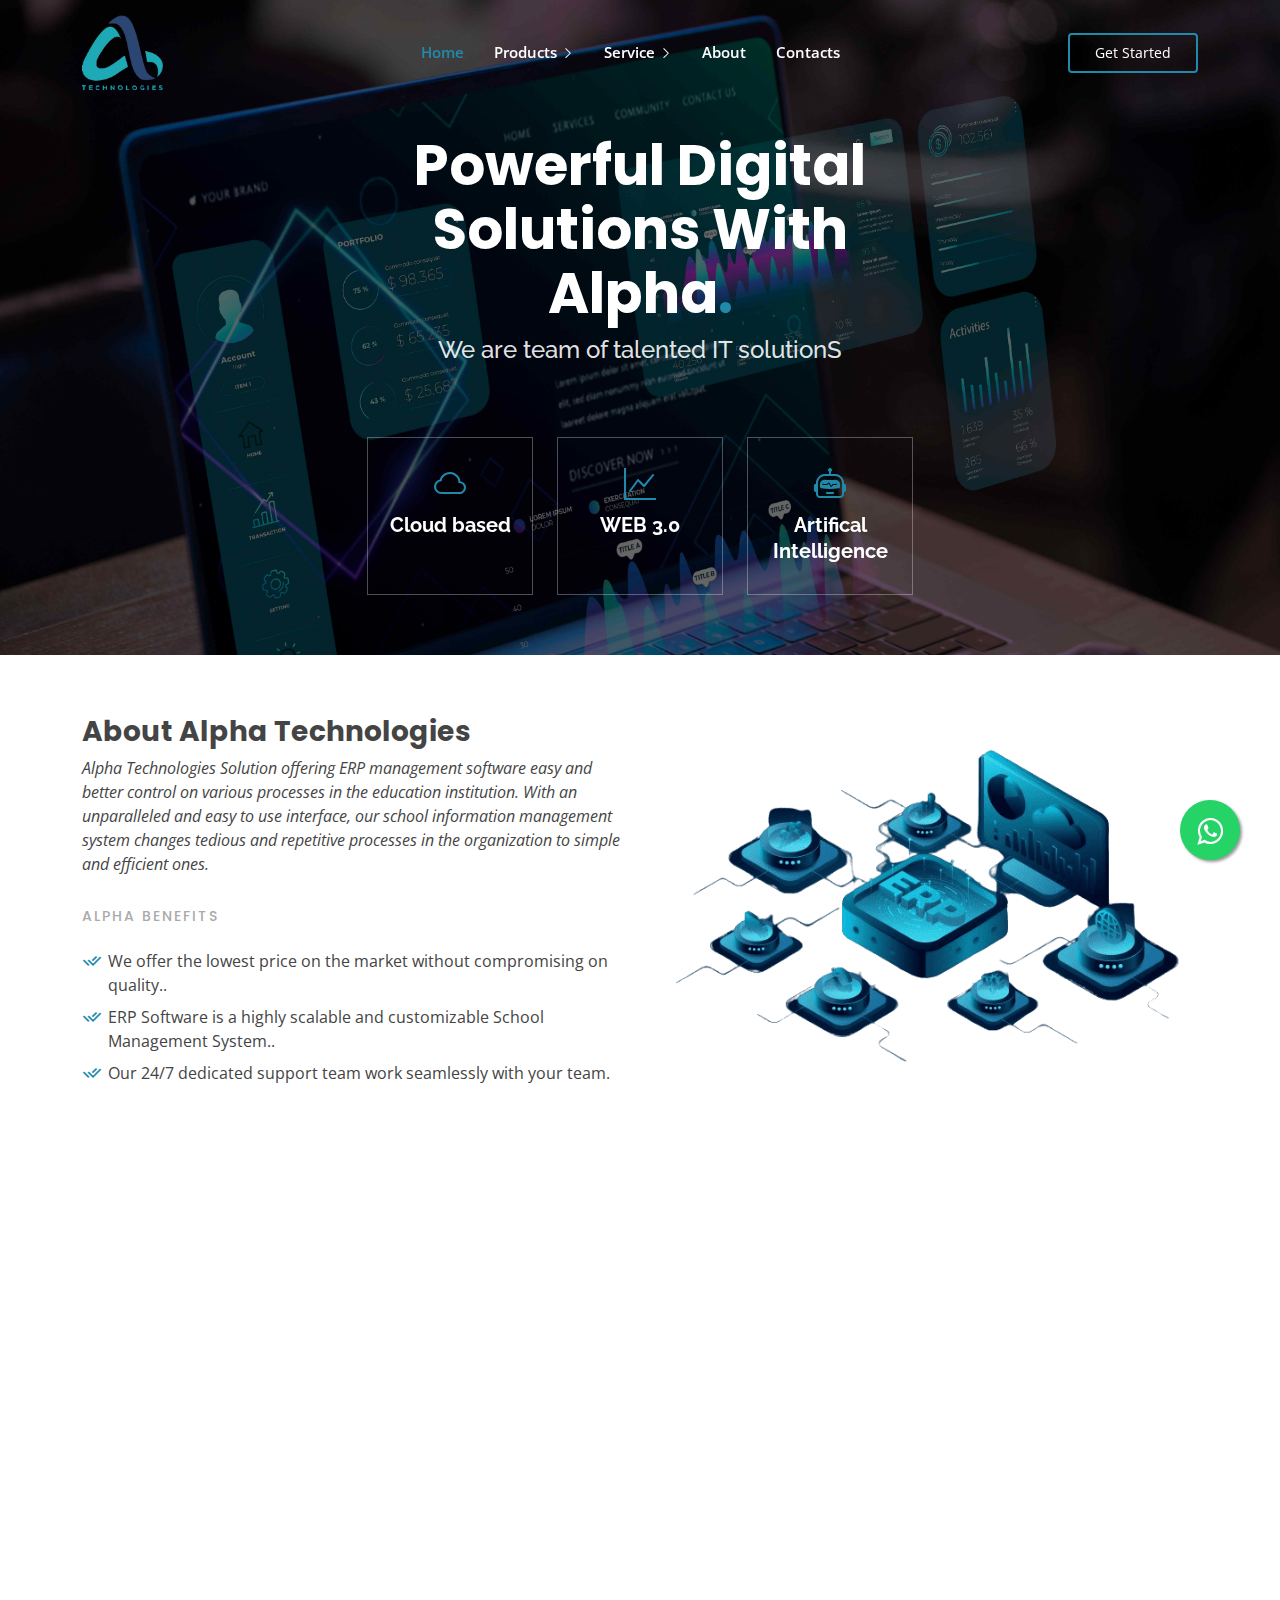
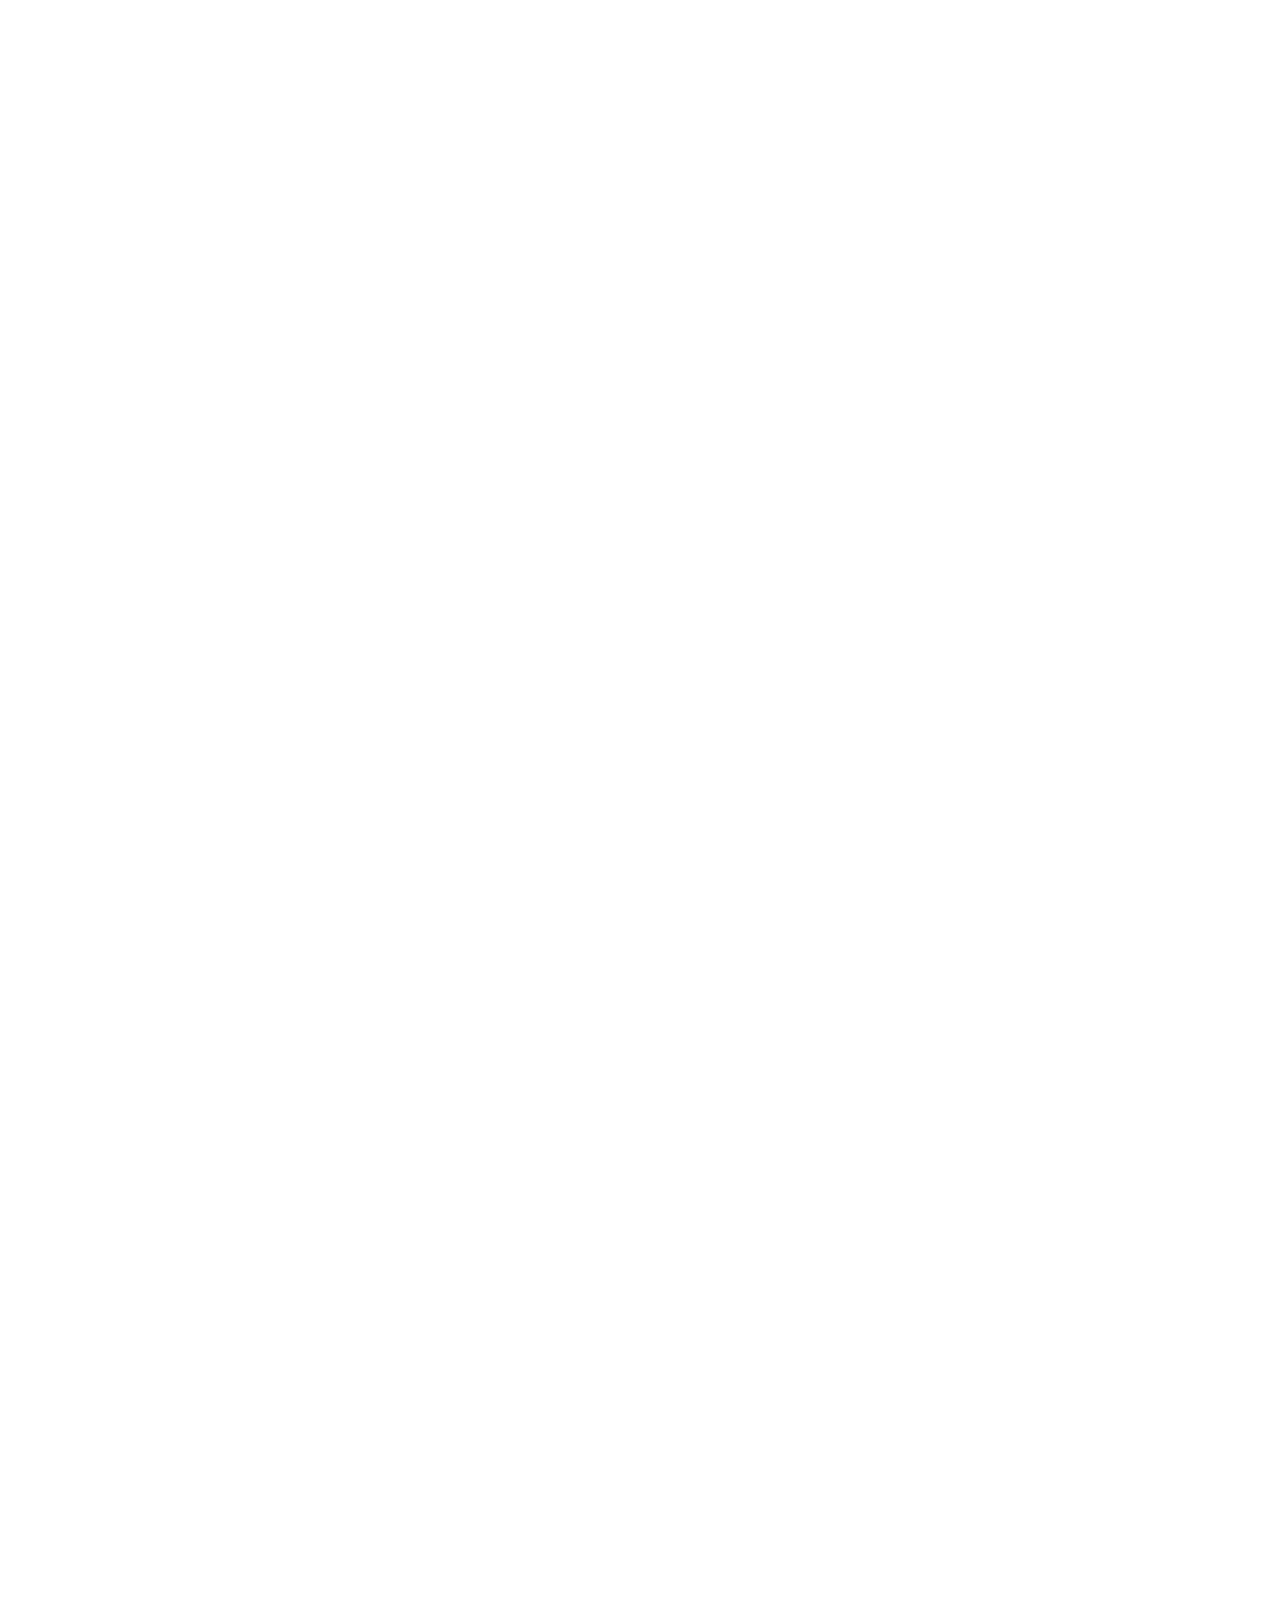
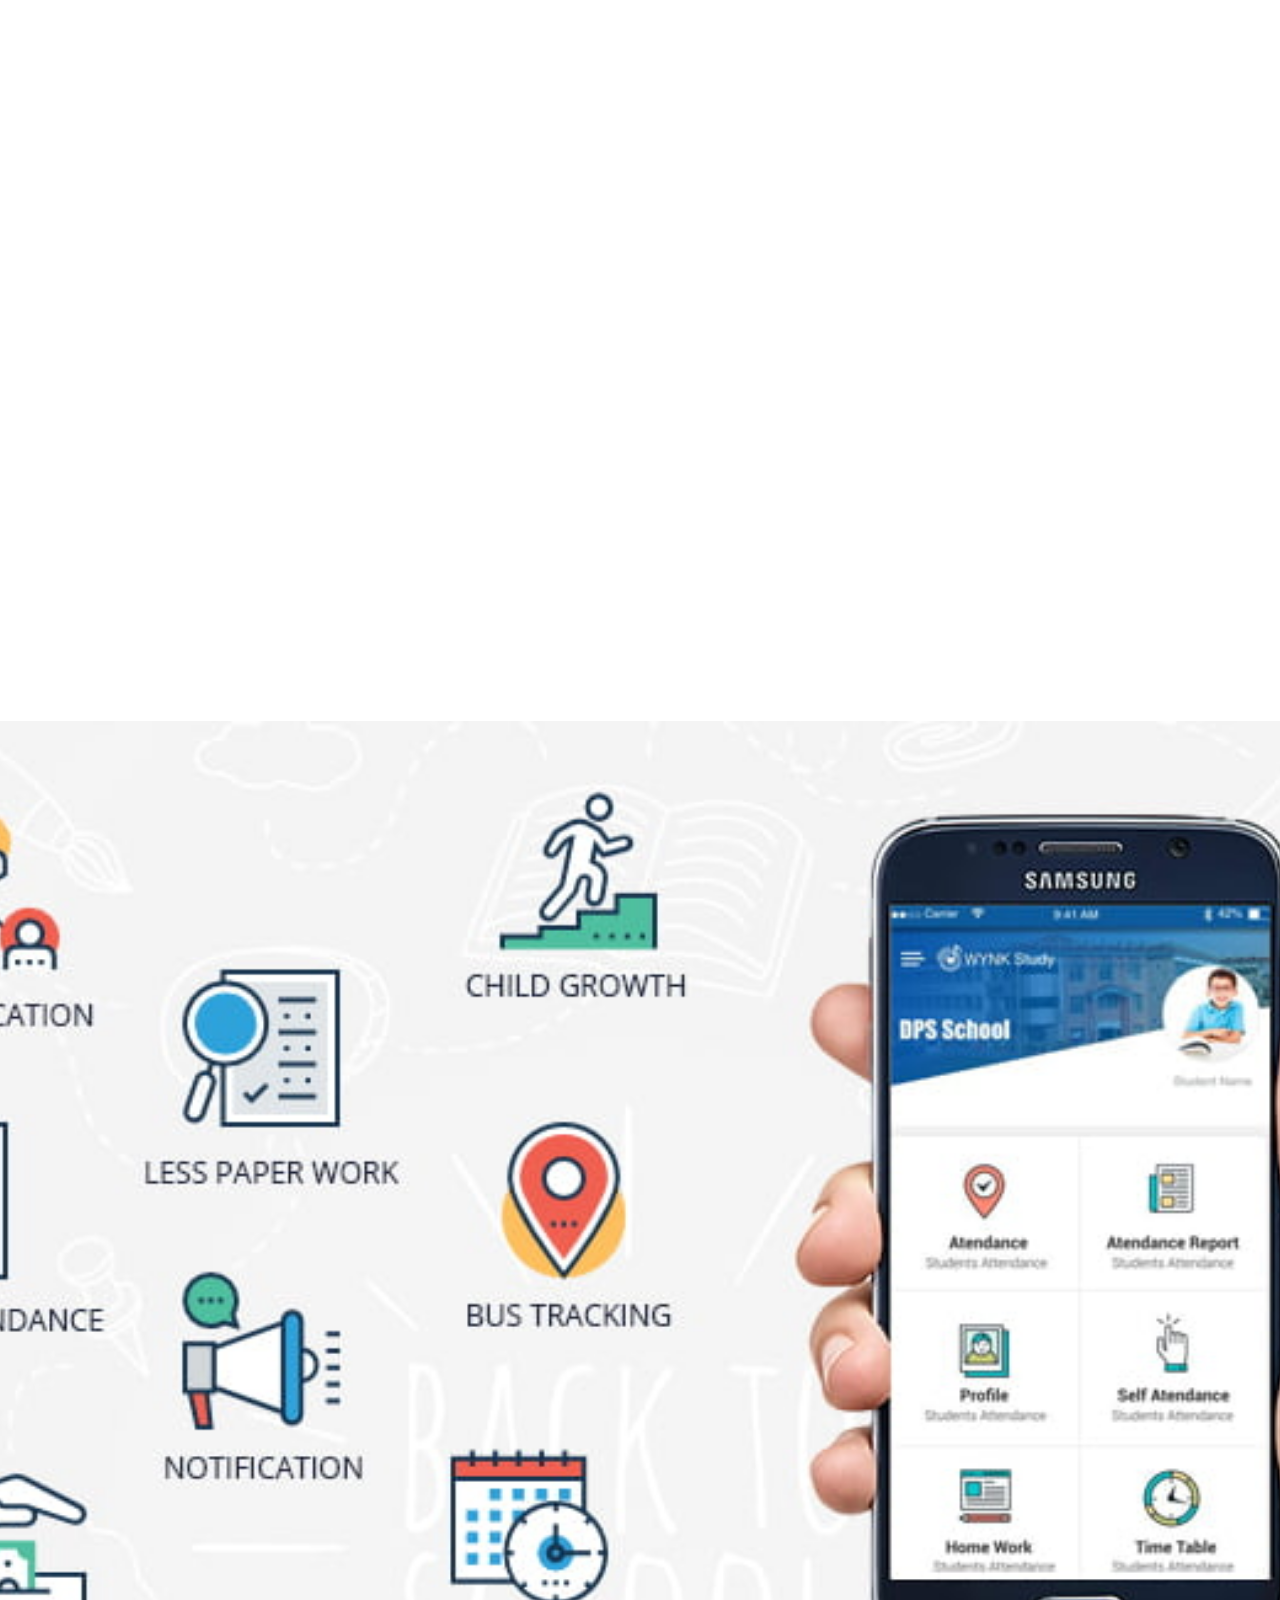
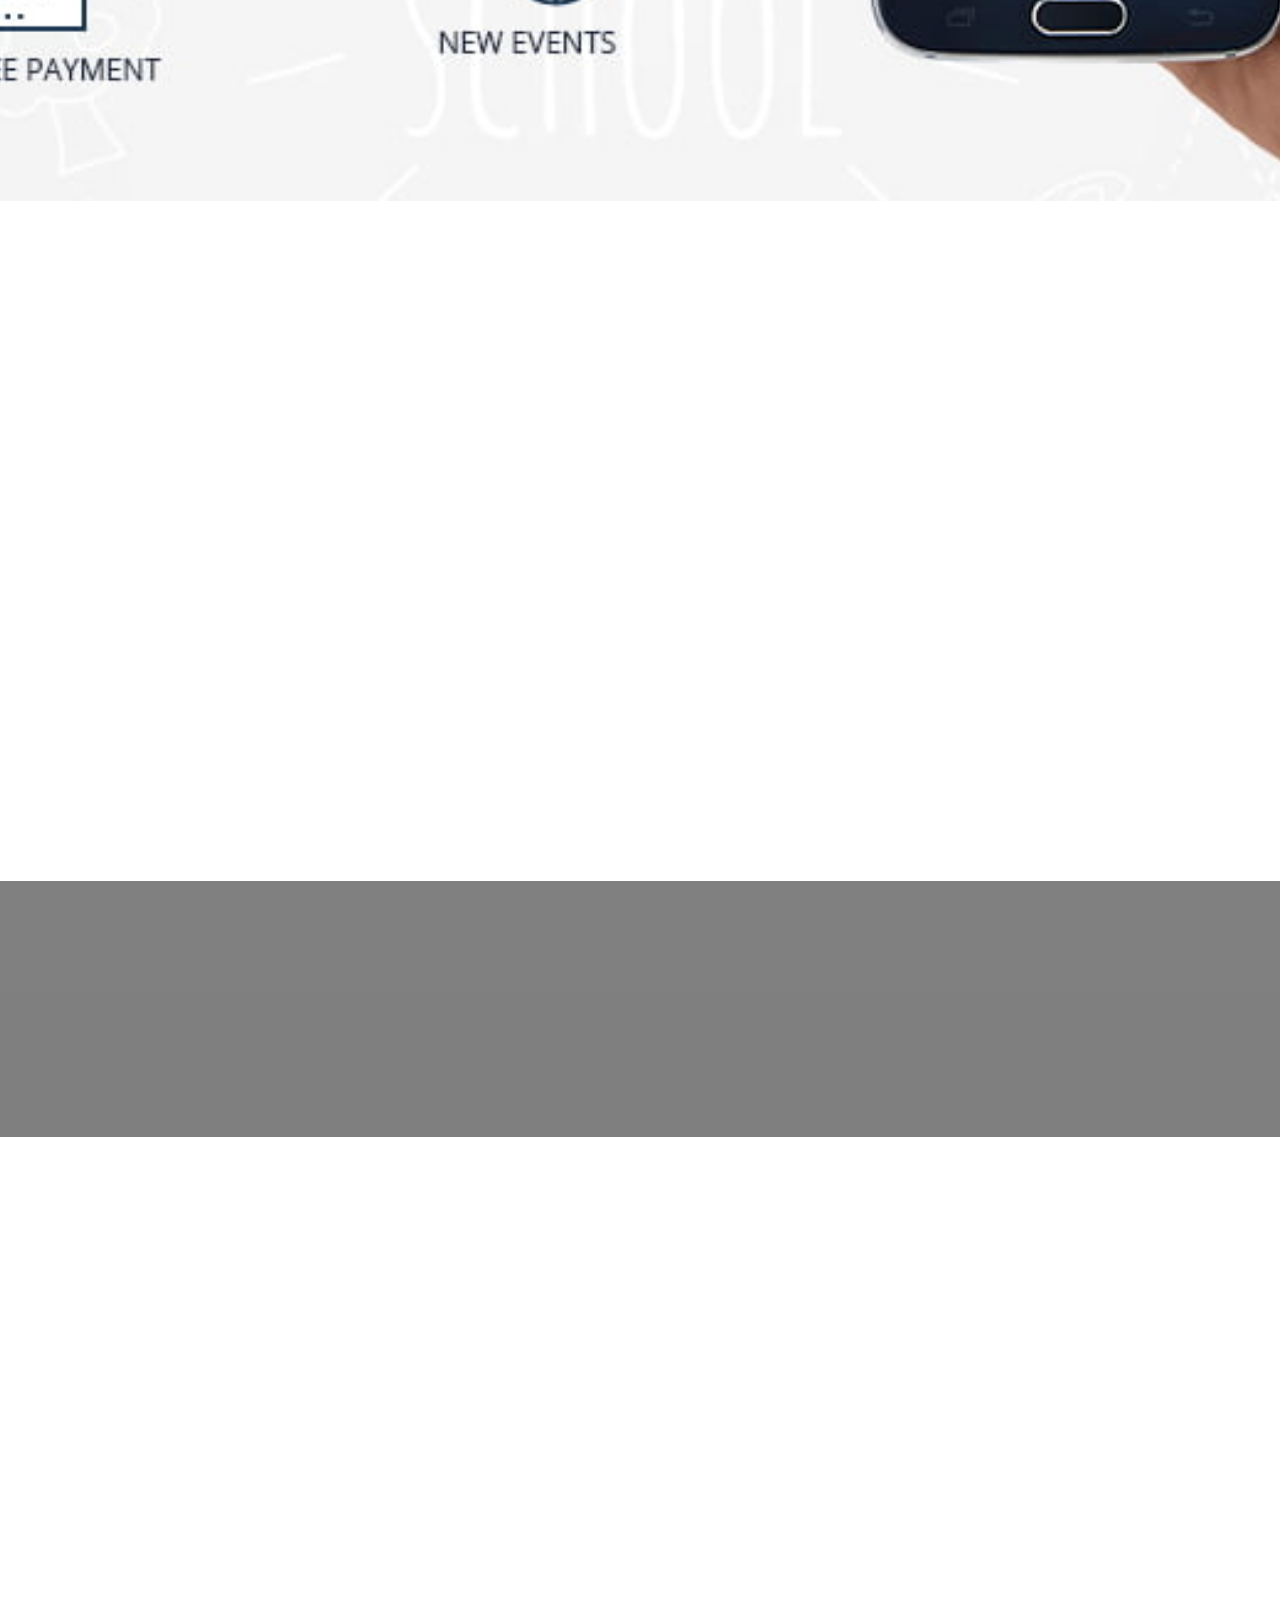
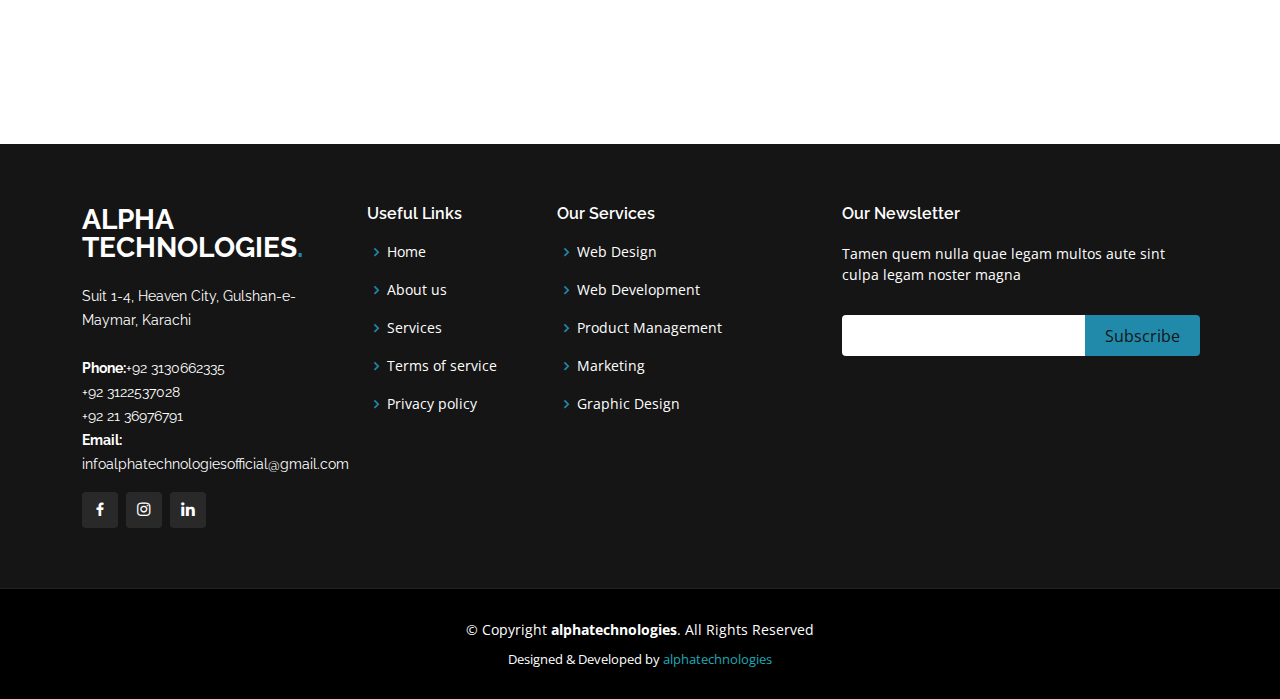
<file: index.html>
<!DOCTYPE html>
<html lang="en">

<head>
  <meta charset="utf-8">
  <meta content="width=device-width, initial-scale=1.0" name="viewport">

  <title>Alpha Technologies-ERP Solutions</title>
  <meta content="" name="description">
  <meta content="" name="keywords">

  <!-- Favicons -->
  <link href="assets/img/ALPHATECHWEBSITE/logo.png" rel="icon">
  <link href="assets/img/ALPHATECHWEBSITE/logo.png" rel="apple-touch-icon">


  
  <!-- Google Fonts -->
  <link href="https://fonts.googleapis.com/css?family=Open+Sans:300,300i,400,400i,600,600i,700,700i|Raleway:300,300i,400,400i,500,500i,600,600i,700,700i|Poppins:300,300i,400,400i,500,500i,600,600i,700,700i" rel="stylesheet">

  <!-- Vendor CSS Files -->
  <link href="assets/vendor/aos/aos.css" rel="stylesheet">
  <link href="assets/vendor/bootstrap/css/bootstrap.min.css" rel="stylesheet">
  <link href="assets/vendor/bootstrap-icons/bootstrap-icons.css" rel="stylesheet">
  <link href="assets/vendor/boxicons/css/boxicons.min.css" rel="stylesheet">
  <link href="assets/vendor/glightbox/css/glightbox.min.css" rel="stylesheet">
  <link href="assets/vendor/remixicon/remixicon.css" rel="stylesheet">
  <link href="assets/vendor/swiper/swiper-bundle.min.css" rel="stylesheet">

  <!-- Template Main CSS File -->
  <link href="assets/css/style.css" rel="stylesheet">

  <!-- =======================================================
  * Template Name: Gp
  * Template URL: https://bootstrapmade.com/gp-free-multipurpose-html-bootstrap-template/
  * Updated: Mar 17 2024 with Bootstrap v5.3.3
  * Author: BootstrapMade.com
  * License: https://bootstrapmade.com/license/
  ======================================================== -->
</head>

<body>


  

  <!-- ======= Header ======= -->
  <header id="header" class="fixed-top ">
    <div class="container d-flex align-items-center justify-content-lg-between">

      <!-- <h1 class="logo me-auto me-lg-0"><a href="index.html">Gp<span>.</span></a></h1> -->
      <!-- Uncomment below if you prefer to use an image logo -->
      <a href="index.html" class="logo me-auto me-lg-0"><img src="assets/img/ALPHATECHWEBSITE/logo2.png" loading="lazy" alt="logo" class="img-fluid"></a>

      <nav id="navbar" class="navbar order-last order-lg-0">
        <ul>
          <li><a class="nav-link scrollto active" href="#hero">Home</a></li>
   
          <ul>
        
            <li class="dropdown"><a href="#"><span>Products</span> <i class="bi bi-chevron-right"></i></a>
          
          <ul>

                <li class="dropdown"><a href="#"><span>School Erp</span> <i class="bi bi-chevron-right"></i></a>
                  <ul>
                    <li><a href="index.html">Academic System</a></li>
                    <li><a href="index.html">Accounts System</a></li>
                    <li><a href="index.html">Fee System </a></li>
                    
                    <li><a href="index.html">HRM System </a></li>
                    <li><a href="index.html">Examination System </a></li>
                    <li><a href="index.html">Task Management System</a></li>
                    
                    <li><a href="index.html">SMS System </a></li>
                    <li><a href="index.html">Parents Portal System</a></li>
                    <li><a href="index.html">Academic System</a></li>
                    <li><a href="index.html">Accounts System</a></li>
                  </ul>
                </li>


              <!-- <li><a href="#">Drop Down 1</a></li>// -->
              <li class="dropdown"><a href="#"><span> Erp Software</span> <i class="bi bi-chevron-right"></i></a>
                <ul>
                  <li><a href="index.html">Ticket Management</a></li>
              
              <li><a href="index.html">Order Management </a></li>
              
              <li><a href="index.html">Finance and Accounting</a></li>
              <li><a href="index.html">Supply Chain Management</a></li>
              <li><a href="index.html">Warehouse Management</a></li>
              
              <li><a href="index.html">Transportation Management</a></li>
              <li><a href="index.html">Inventory Management</a></li>
                </ul>
              </li>
          
           </ul>



            
          <li class="dropdown"><a href="#"><span>Service</span> <i class="bi bi-chevron-right"></i></a>
            <ul>
              <li><a href="services.html">Web Design & Development</a></li>
              <li><a href="services.html">SEO</a></li>
              <li><a href="services.html">Graphic Design </a></li>
              
              <li><a href="services.html">IT Support </a></li>
              <li><a href="services.html">Custom Developement </a></li>
            </ul>
          </li>



          <li><a class="nav-link scrollto" href="#about">About</a></li>
          <li><a class="nav-link scrollto" href="#contact">Contacts</a></li> 
          </ul>
        
       
          
     
        </ul>
        <i class="bi bi-list mobile-nav-toggle"></i>
      </nav><!-- .navbar -->

      <a href="https://api.whatsapp.com/send?phone=+92 313 0662335&text=Wellcome to Alpha Technologies Solutions  .how can i help u?." class="get-started-btn scrollto">Get Started</a>

    </div>
  </header><!-- End Header -->

  <!-- ======= Hero Section ======= -->
  <section id="hero" class="d-flex align-items-center justify-content-center ">
    <div class="container" data-aos="fade-up">

      <div class="row justify-content-center" data-aos="fade-up" data-aos-delay="150">
        <div class="col-xl-6 col-lg-8">
          <h1>Powerful Digital Solutions With Alpha<span>.</span></h1>
          <h2>We are team of talented IT solutionS</h2>
        </div>
      </div>

      <div class="row gy-4 mt-5 justify-content-center" data-aos="zoom-in" data-aos-delay="250">
        <div class="col-xl-2 col-md-4">
          <div class="icon-box">
            <i class="bi bi-cloud"></i>

            <h3><a href="">Cloud based</a></h3>
          </div>
        </div>
        <div class="col-xl-2 col-md-4">
          <div class="icon-box">
            <i class="bi bi-graph-up"></i>

            <h3><a href="">WEB 3.0</a></h3>
          </div>
        </div>
        <div class="col-xl-2 col-md-4">
          <div class="icon-box">
            <i class="bi bi-robot"></i>

            <h3><a href="">Artifical Intelligence</a></h3>
          </div>
        </div>
        <!-- <div class="col-xl-2 col-md-4">
          <div class="icon-box">
            <i class="ri-paint-brush-line"></i>
            <h3><a href="">Magni Dolores</a></h3>
          </div>
        </div>
        <div class="col-xl-2 col-md-4">
          <div class="icon-box">
            <i class="ri-database-2-line"></i>
            <h3><a href="">Nemos Enimade</a></h3>
          </div>
        </div> -->
      </div>

    </div>
  </section><!-- End Hero -->

  <main id="main">

    <!-- ======= About Section ======= -->
    <section id="about" class="about">
      <div class="container" data-aos="fade-up">

        <div class="row">
          <div class="col-lg-6 order-1 order-lg-2" data-aos="fade-left" data-aos-delay="100">
            <img src="assets/img/ALPHATECHWEBSITE/7076235-removebg-preview (1).png" loading="lazy"  alt="about alphatechnologies" class="img-fluid" alt="">
          </div>
          <div class="col-lg-6 pt-4 pt-lg-0 order-2 order-lg-1 content" data-aos="fade-right" data-aos-delay="100">
            <h3>About Alpha Technologies</h3>
            <p class="fst-italic">
              Alpha Technologies Solution offering ERP management software easy and better control on various processes in the education institution. With an unparalleled and easy to use interface, our school information management system changes tedious and repetitive processes in the organization to simple and efficient ones.
            </p>
            <br>
            <h3 style="  font-size: 14px;
            font-weight: 500;
            padding: 0;
            line-height: 1px;
  
            letter-spacing: 2px;
            text-transform: uppercase;
            color: #aaaaaa;"> Alpha Benefits</h3>
            <br>
            <ul>
              <li><i class="ri-check-double-line"></i> We offer the lowest price on the market without compromising on quality..</li>
              <li><i class="ri-check-double-line"></i> ERP Software is a highly scalable and customizable School Management System..</li>
              <li><i class="ri-check-double-line"></i> Our 24/7 dedicated support team work seamlessly with your team.</li>
            </ul>
            <!-- <p>
              Ullamco laboris nisi ut aliquip ex ea commodo consequat. Duis aute irure dolor in reprehenderit in voluptate
              velit esse cillum dolore eu fugiat nulla pariatur. Excepteur sint occaecat cupidatat non proident
            </p> -->
          </div>
        </div>

      </div>
    </section><!-- End About Section -->


    <!-- ======= Features Section ======= -->
    <section id="features" class="features">
      <div class="container" data-aos="fade-up">

        <div class="row">
          <div class="image col-lg-6" 
          style='background-image: url("assets/img/ALPHATECHWEBSITE/ERP-vs-CRM.jpg");' loading="lazy" 
          
          data-aos="fade-right"></div>
          <div class="col-lg-6" data-aos="fade-left" data-aos-delay="100">
            <div class="icon-box mt-5 mt-lg-0" data-aos="zoom-in" data-aos-delay="150">
              <!-- <i class="bx bx-receipt"></i> -->
            
              <i class="bi bi-star-fill"></i> <!-- Star icon filled -->
              <h4>Customization</h4>
              <p>Tailored solutions to fit your needs.</p>
            </div>
            <div class="icon-box mt-5" data-aos="zoom-in" data-aos-delay="150">
              <i class="bi bi-clock"></i> 

              <h4>24/7</h4>
              <p>Available around the clock for your assistance.</p>
            </div>
            <div class="icon-box mt-5" data-aos="zoom-in" data-aos-delay="150">
              <i class="bi bi-shield-fill"></i>

              <h4>Security</h4>
              <p>Ensuring your data is safe and protected</p>
            </div>
            <div class="icon-box mt-5" data-aos="zoom-in" data-aos-delay="150">
              <i class="bi bi-vector-pen"></i>
               <h4>Flexibility</h4>
              <p>Adapting to your changing requirements with ease."</p>
            </div>
          </div>
        </div>

      </div>
    </section><!-- End Features Section -->

    <!-- ======= Services Section ======= -->
    <section id="services"  class="servicespage">
      <div class="container" data-aos="fade-up">

        <div class="section-title">
          <h2> ERP MODULES</h2>
          <p>Check our MODULES</p>
        </div>
    
        <div class="row">

       

          <div class="col-lg-4 col-md-6 d-flex align-items-stretch" data-aos="zoom-in" data-aos-delay="100">
            <div class="icon-box">
               <div class="icon"> 
                               <!-- <i class="bx bxl-dribbble"></i> -->
                <img class="w-60  mb-[1.5rem] " src="./assets/img/ALPHATECHWEBSITE/academic.png" loading="lazy" alt="Academic  System">

              
              </div>
              <h4><a href="" class="text-black text-[3rem] mb-[2.5rem]">Academic  System</a></h4>
              <p class="">With this single integrated School ERP System school management solution, educational institutes can now confidently manage both internal and external processes
              </p>
            </div>
          </div>



          <div class="col-lg-4 col-md-6 d-flex align-items-stretch mt-4 mt-md-0" data-aos="zoom-in" data-aos-delay="200">
            <div class="icon-box">
              <div class="icon">
                <img class="" src="./assets/img/ALPHATECHWEBSITE/accounts.jpg"  loading="lazy" alt="Accounts    System">
            
                <!-- <i class="bx bx-file"></i> -->
              </div>
              
              <h4><a href="">Accounts  System</a></h4>
              <p>The Accounts is allocated in a bulk manner to individual student or batch or as common to all.
              </div>
          </div>


          

          <div class="col-lg-4 col-md-6 d-flex align-items-stretch mt-4 mt-lg-0" data-aos="zoom-in" data-aos-delay="300">
            <div class="icon-box">
              <div class="icon">
                <!-- <i class="bx bx-tachometer"></i> -->
                <img class="w-60  mb-[1.5rem] " src="./assets/img/ALPHATECHWEBSITE/hrm.png" loading="lazy" alt="HRM System">

              </div>
              <h4><a href="">HRM System</a></h4>
              <p>Human resources management works through dedicated HR professionals, who are responsible for the day-to-day execution of HR-related functions. Typically, human resources will comprise an entire department within each organization.</p>
            </div>
          </div>

          <div class="col-lg-4 col-md-6 d-flex align-items-stretch mt-4 mt-md-0" data-aos="zoom-in" data-aos-delay="200">
            <div class="icon-box">
              <div class="icon">
                <img class="w-60 mb-[1.5rem]" src="./assets/img/ALPHATECHWEBSITE/fee.png" loading="lazy" alt="Fee System">
            
                <!-- <i class="bx bx-file"></i> -->
              </div>
              
              <h4><a href="">Fee System</a></h4>
              <p>Streamline fee management effortlessly with our intuitive Fee System Service. Simplify invoicing, tracking, and reporting for educational institutions. </p></div>
          </div>

          <div class="col-lg-4 col-md-6 d-flex align-items-stretch mt-4" data-aos="zoom-in" data-aos-delay="200">
            <div class="icon-box">
              <div class="icon">
                <!-- <i class="bx bx-slideshow"></i> -->
                <img class="w-60  mb-[1.5rem] " src="./assets/img/ALPHATECHWEBSITE/exam.jpg " loading="lazy" alt="Examination System">

              </div>
              <h4><a href="">Examination System</a></h4>
              <p>The student admission segment on Web School can be included with a detailed profile of the students. Complete information of the student as well as contact details of guardian can be obtained from here.
              </p>
            </div>
          </div>

          <div class="col-lg-4 col-md-6 d-flex align-items-stretch mt-4" data-aos="zoom-in" data-aos-delay="200">
            <div class="icon-box">
              <div class="icon">
                <!-- <i class="bx bx-slideshow"></i> -->
                <img class="w-60  mb-[1.5rem] " src="./assets/img/ALPHATECHWEBSITE/InventoryManagement_.png " loading="lazy" alt="Inventory  System">

              </div>
              <h4><a href="">Inventory  System</a></h4>
              <p>The student admission segment on Web School can be included with a detailed profile of the students. Complete information of the student as well as contact details of guardian can be obtained from here.
              </p>
            </div>
          </div>
          <div class="col-lg-4 col-md-6 d-flex align-items-stretch mt-4" data-aos="zoom-in" data-aos-delay="100">
            <div class="icon-box">
              <div class="icon">
                <!-- <i class="bx bx-world"></i> -->
                <img class="w-60  mb-[1.5rem] " src="./assets/img/ALPHATECHWEBSITE/taskmng.png" loading="lazy" alt="Task Management System">

              </div>
              <h4><a href="">Task Management System</a></h4>
              <p>Cloud ERP Software permits you with the possibilities to manage your each day tasks, customers, patron tickets, projects, milestones and group individuals. Daily Tasks of every team participants may be effortlessly monitored</p>
            </div>
          </div>

          <div class="col-lg-4 col-md-6 d-flex align-items-stretch mt-4" data-aos="zoom-in" data-aos-delay="200">
            <div class="icon-box">
              <div class="icon">
                <!-- <i class="bx bx-slideshow"></i> -->
                <img class="w-60  mb-[1.5rem] " src="./assets/img/ALPHATECHWEBSITE/sms.png" loading="lazy" alt="SMS System">

              </div>
              <h4><a href="">SMS System</a></h4>
              <p>The student admission segment on Web School can be included with a detailed profile of the students. Complete information of the student as well as contact details of guardian can be obtained from here.
              </p>
            </div>
          </div>

          

          <div class="col-lg-4 col-md-6 d-flex align-items-stretch mt-4" data-aos="zoom-in" data-aos-delay="300">
            <div class="icon-box">
               <div class="icon">
                <img class="w-60  mb-[1.5rem] " src="./assets/img/ALPHATECHWEBSITE/transport.png" alt="Transport System" loading="lazy">

                <!-- <i class="bx bx-arch"></i> -->
              </div>
              <h4><a href="">Transport System</a></h4>
              <p>With concern for the safe and efficient traveling for students, our application is included with a portal for organizing transportation. Parents will be advantaged by accessing route maps, boarding points and timings of school buses.
              </div>
          </div>

          <div class="col-lg-4 col-md-6 d-flex align-items-stretch mt-4" data-aos="zoom-in" data-aos-delay="200">
            <div class="icon-box">
              <div class="icon">
                <!-- <i class="bx bx-slideshow"></i> -->
                <img class="w-60  mb-[1.5rem] " src="./assets/img/ALPHATECHWEBSITE/parent.png" loading="lazy" alt="Parents Portal  System">

              </div>
              <h4><a href="">Parents Portal  System</a></h4>
              <p>"Empower parents with easy access to their child's educational journey and school events through our Parents Portal Service, offering a centralized platform for streamlined information and resource management."   </p>
            </div>

          </div>
          

           <div class="col-lg-4 col-md-6 d-flex align-items-stretch mt-4" data-aos="zoom-in" data-aos-delay="200">
            <div class="icon-box">
              <div class="icon">
                <!-- <i class="bx bx-slideshow"></i> -->
                <img class="w-60  mb-[1.5rem] " src="./assets/img/ALPHATECHWEBSITE/ticket-management-1-1024x683.jpeg" loading="lazy" alt="Ticket Management System">

              </div>
              <h4><a href="">Ticket Management System</a></h4>
              <p>"Streamline support requests and track customer inquiries effortlessly with our Ticket Management System, tailored for efficient handling by customer support teams and help desks." </p>
            </div>
          </div>

          <div class="col-lg-4 col-md-6 d-flex align-items-stretch mt-4" data-aos="zoom-in" data-aos-delay="200">
            <div class="icon-box">
              <div class="icon">
                <!-- <i class="bx bx-slideshow"></i> -->
                <img class="w-60  mb-[1.5rem] " src="./assets/img/ALPHATECHWEBSITE/order-management-software-.jpg" loading="lazy" alt="Parents Portal  System">

              </div>
              <h4><a href="">Order Management  System</a></h4>
              <p>Streamline your order processing with our intuitive order management system. Track orders effortlessly and ensure timely deliveries. Stay organized and manage inventory effectively for seamless operations.   </p>
            </div>

          </div>
          
 
          
          
        </div>

      </div>
    </section><!-- End Services Section -->

    <!-- <header class="h-[max-content]  w-[100%] flex justify-center items-center text-[2rem]  bg-white sticky top-[0] py-[2rem]" style="z-index: 1000;">
      <div class="container w-[164rem] flex justify-between items-center"> -->


        
  <!-- ======= Hero Section ======= -->
  <!-- <section id="heroo" class="d-flex align-items-center justify-content-center">



    </div>
  </section>End Hero -->
  
    <!-- ======= Services Section ======= -->
    <!-- <section id="services"  class="servicespage"> -->
      <!-- <div class="container" data-aos="fade-up"> -->
<!-- 
  <div class="section-title"> -->

  <!-- </div>
</div>
</section> -->
  <!-- ======= Cta Section ======= -->

  
<!--       

  <div class="row">

        <section id="services"  class="servicespage">
          <div class="container" data-aos="fade-up">
      
             <div class="section-title">
               <h2> ERP MODULES</h2>
               <p>Check our MODULES</p>
             </div>

           </div>
          </section>
    
    
  </div> -->


  <section id="services"  class="servicespage">
    <div class="container" data-aos="fade-up">

      <div class="section-title">
        <h2> MOBILE APP</h2>
        <p>ALPHA MOBILE APP FEATURES</p>
      </div>
  </div>
      <div class="ctaa">
        <!-- <div  class="ctaa"> -->
        </div>
     


        
        
      </div>

    </div>
  </section><!-- End Services Section -->

        <!-- <h3>Alpha Mobile APP Features</h3> -->
        <!-- <p> "Take the next step towards your goals – contact us today!.</p>
        <a class="ctaa-btn" href="#">Call To Action</a> -->
  

    <!-- </div>
  </section>End Cta Section -->



  
<!-- </div></header> -->



<!-- portfolio old website maiu  -->
    <!-- ======= Counts Section ======= -->
    <section id="counts" class="counts">
      <div class="container" data-aos="fade-up">

        <div class="row no-gutters">
          <div class="image col-xl-5 d-flex align-items-stretch justify-content-center justify-content-lg-start" data-aos="fade-right" data-aos-delay="100"></div>
          <div class="col-xl-7 ps-4 ps-lg-5 pe-4 pe-lg-1 d-flex align-items-stretch" data-aos="fade-left" data-aos-delay="100">
            <div class="content d-flex flex-column justify-content-center">
              <h3>3 main reasons </h3>
              <p>
                This ERP software helps in saving a lot of time, money and energy, leading to better performance of the staff and students. Thereby, benefiting all the stakeholders, be it the Teacher, Principal, Administrator, Student, Management or the Parents.

              </p>
              <div class="row">
                <div class="col-md-6 d-md-flex align-items-md-stretch">
                  <div class="count-box">
                    <i class="bi bi-people"></i>

                    <span data-purecounter-start="0" data-purecounter-end="10000" data-purecounter-duration="2" class="purecounter"></span>
                    <p><strong> Students</strong>  Empowering schools with intuitive ERP software for over 10,000 students</p>
                  </div>
                </div>

                <div class="col-md-6 d-md-flex align-items-md-stretch">
                  <div class="count-box">
                    <i class="bi bi-journal-richtext"></i>
                    <span data-purecounter-start="0" data-purecounter-end="6000" data-purecounter-duration="2" class="purecounter"></span>
                    <p><strong>Teachers</strong>Empowering over 6000 teachers with our comprehensive school ERP software.</p>
                  </div>
                </div>

                <div class="col-md-6 d-md-flex align-items-md-stretch">
                  <div class="count-box">
                    <i class="bi bi-clock"></i>
                    <span data-purecounter-start="0" data-purecounter-end="50" data-purecounter-duration="4" class="purecounter"></span>
                    <p><strong> Schools</strong> Transforming education across 50+ schools with our advanced ERP software.</p>
                  </div>
                </div>

              </div>
            </div><!-- End .content-->
          </div>
        </div>

      </div>
    </section><!-- End Counts Section -->


    <!-- ======= Cta Section ======= -->
    <section id="cta" class="cta">
      <div class="container" data-aos="zoom-in">

        <div class="text-center">
          <h3>
             Action</h3>
          <p> "Take the next step towards your goals – contact us today!.</p>
          
          <a class="cta-btn" href="https://api.whatsapp.com/send?phone=+92 313 0662335&text=Wellcome to Alpha Technologies Solutions  .how can i help u?.">Call To Action</a>
        </div>

      </div>
    </section><!-- End Cta Section -->

    <!-- ======= Contact Section ======= -->
    <section id="contact" class="contact">
      <div class="container" data-aos="fade-up">

        <div class="section-title">
          <h2>Contact</h2>
          <p>Contact Us</p>
        </div>

        <!-- <div>
          <iframe style="border:0; width: 100%; height: 270px;" src="https://www.google.com/maps/embed?pb=!1m14!1m8!1m3!1d12097.433213460943!2d-74.0062269!3d40.7101282!3m2!1i1024!2i768!4f13.1!3m3!1m2!1s0x0%3A0xb89d1fe6bc499443!2sDowntown+Conference+Center!5e0!3m2!1smk!2sbg!4v1539943755621" frameborder="0" allowfullscreen></iframe>
        </div> -->

        <div class="row mt-5">

          <div class="col-lg-4">
            <div class="info">
              <div class="address">
                <i class="bi bi-geo-alt"></i>
                <h4>Location:</h4>
                <p> Suit 1-4, Heaven City, Gulshan-e-Maymar, Karachi</p>
              </div>

              <div class="email">
                <i class="bi bi-envelope"></i>
                <h4>Email:</h4>
                <p> infoalphatechnologiesofficial@gmail.com</p>
              </div>

              <div class="phone">
                <i class="bi bi-phone"></i>
                <h4>Call:</h4>
                <p>+92 3130662335<br>+92 3122537028<br></p>
              </div>

            </div>

          </div>

          <div class="col-lg-8 mt-5 mt-lg-0">

            <form action="forms/contact.php" method="post" role="form" class="php-email-form">
              <div class="row">
                <div class="col-md-6 form-group">
                  <input type="text" name="name" class="form-control" id="name" placeholder="Your Name" required>
                </div>
                <div class="col-md-6 form-group mt-3 mt-md-0">
                  <input type="email" class="form-control" name="email" id="email" placeholder="Your Email" required>
                </div>
              </div>
              <div class="form-group mt-3">
                <input type="text" class="form-control" name="subject" id="subject" placeholder="Subject" required>
              </div>
              <div class="form-group mt-3">
                <textarea class="form-control" name="message" rows="5" placeholder="Message" required></textarea>
              </div>
              <div class="my-3">
                <div class="loading">Loading</div>
                <div class="error-message"></div>
                <div class="sent-message">Your message has been sent. Thank you!</div>
              </div>
              <div class="text-center"><button type="submit">Send Message</button></div>
            </form>

          </div>

        </div>

      </div>
    </section><!-- End Contact Section -->

  </main><!-- End #main -->

  <!-- ======= Footer ======= -->
  <footer id="footer">
    <div class="footer-top">
      <div class="container">
        <div class="row">

          <div class="col-lg-3 col-md-6">
            <div class="footer-info">
              <h3>Alpha Technologies<span>.</span></h3>
              <p>
                Suit 1-4, Heaven City, Gulshan-e-Maymar, Karachi<br><br>
                <strong>Phone:</strong>+92 3130662335<br>+92 3122537028<br>
                +92 21 36976791<br>
                <strong>Email:</strong> infoalphatechnologiesofficial@gmail.com<br>
              </p>
              <div class="social-links mt-3">
                <!-- <a href="#"target="_blank"  class="twitter"><i class="bx bxl-twitter"></i></a> -->
                <a href="https://www.facebook.com/alphatechnologiesofficial" target="_blank"class="facebook"><i class="bx bxl-facebook"></i></a>
                <a href="https://www.instagram.com/alphatechnologies__/" target="_blank"class="instagram"><i class="bx bxl-instagram"></i></a>
                <!-- <a href="#"target="_blank" class="google-plus"><i class="bx bxl-skype"></i></a> -->
                <a href="https://www.linkedin.com/company/alphatechnologiesofficial/" target="_blank" class="linkedin"><i class="bx bxl-linkedin"></i></a>
              </div>
            </div>
          </div>

          <div class="col-lg-2 col-md-6 footer-links">
            <h4>Useful Links</h4>
            <ul>
              <li><i class="bx bx-chevron-right"></i> <a href="#">Home</a></li>
              <li><i class="bx bx-chevron-right"></i> <a href="#">About us</a></li>
              <li><i class="bx bx-chevron-right"></i> <a href="services.html">Services</a></li>
              <li><i class="bx bx-chevron-right"></i> <a href="#">Terms of service</a></li>
              <li><i class="bx bx-chevron-right"></i> <a href="#">Privacy policy</a></li>
            </ul>
          </div>

          <div class="col-lg-3 col-md-6 footer-links">
            <h4>Our Services</h4>
            <ul>
              <li><i class="bx bx-chevron-right"></i> <a href="#">Web Design</a></li>
              <li><i class="bx bx-chevron-right"></i> <a href="#">Web Development</a></li>
              <li><i class="bx bx-chevron-right"></i> <a href="#">Product Management</a></li>
              <li><i class="bx bx-chevron-right"></i> <a href="#">Marketing</a></li>
              <li><i class="bx bx-chevron-right"></i> <a href="#">Graphic Design</a></li>
            </ul>
          </div>

          <div class="col-lg-4 col-md-6 footer-newsletter">
            <h4>Our Newsletter</h4>
            <p>Tamen quem nulla quae legam multos aute sint culpa legam noster magna</p>
            <form action="" method="post">
              <input type="email" name="email"><input type="submit" value="Subscribe">
            </form>

          </div>

        </div>
      </div>
    </div>
    <div class="container">
      <div class="copyright">
        &copy; Copyright <strong><span>alphatechnologies</span></strong>. All Rights Reserved
      </div>
      <div class="credits">
        <!-- All the links in the footer should remain intact. -->
        <!-- You can delete the links only if you purchased the pro version. -->
        <!-- Licensing information: https://bootstrapmade.com/license/ -->
        <!-- Purchase the pro version with working PHP/AJAX contact form: https://bootstrapmade.com/gp-free-multipurpose-html-bootstrap-template/ -->
        Designed & Developed by <a href="#">alphatechnologies</a>
      </div>
    </div>
  </footer><!-- End Footer -->

  <link rel="stylesheet" href="https://maxcdn.bootstrapcdn.com/font-awesome/4.5.0/css/font-awesome.min.css">
  <a href="https://api.whatsapp.com/send?phone=+92 313 0662335&text=Wellcome to Alpha Technologies Solutions  .how can i help u?." class="float" target="_blank">
  <i class="fa fa-whatsapp my-float"></i>
  </a>
    
  <!-- Vendor JS Files -->
  <script src="assets/vendor/purecounter/purecounter_vanilla.js"></script>
  <script src="assets/vendor/aos/aos.js"></script>
  <script src="assets/vendor/bootstrap/js/bootstrap.bundle.min.js"></script>
  <script src="assets/vendor/glightbox/js/glightbox.min.js"></script>
  <script src="assets/vendor/isotope-layout/isotope.pkgd.min.js"></script>
  <script src="assets/vendor/swiper/swiper-bundle.min.js"></script>
  <script src="assets/vendor/php-email-form/validate.js"></script>

  <!-- Template Main JS File -->
  <script src="assets/js/main.js"></script>

</body>

</html>
</file>
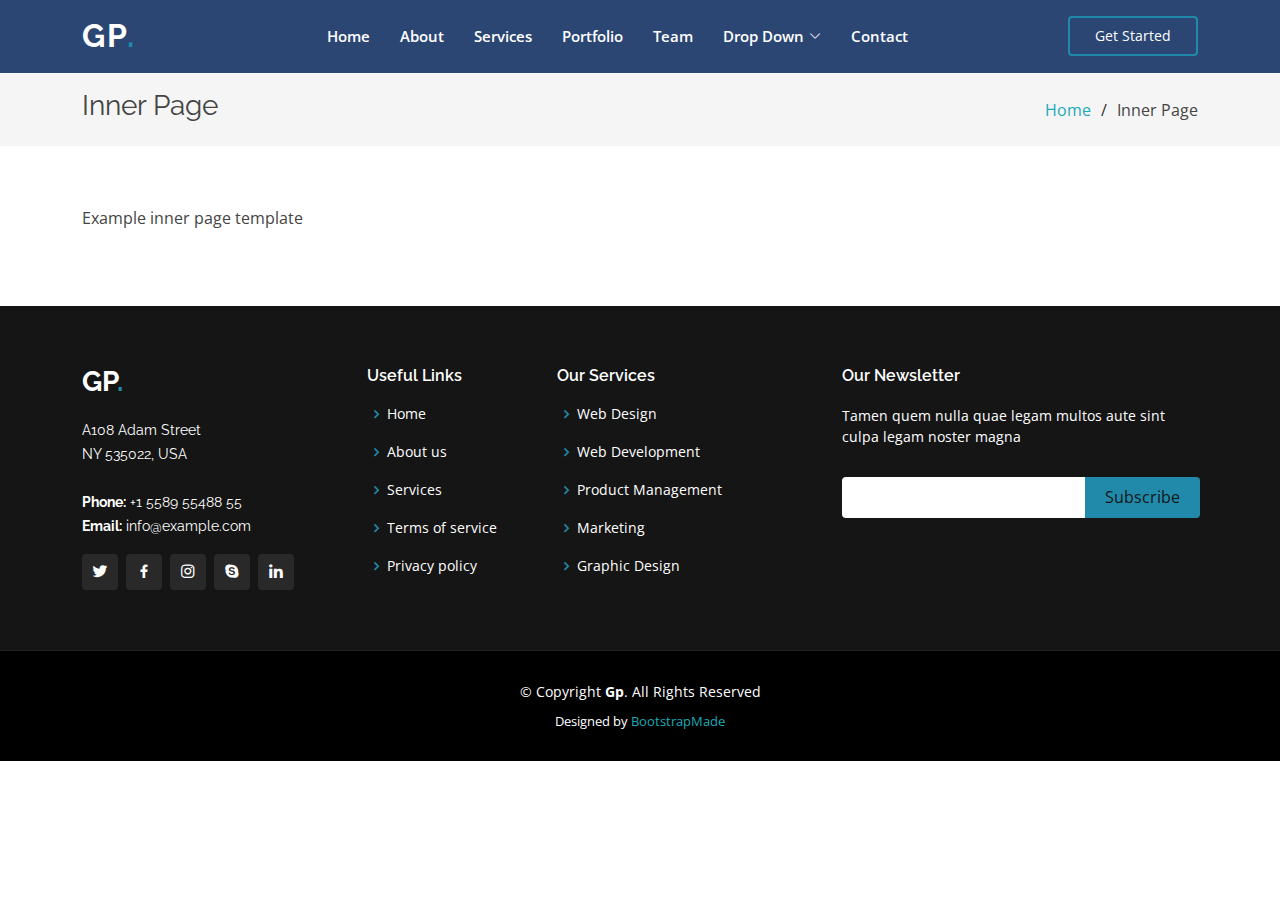
<file: inner-page.html>
<!DOCTYPE html>
<html lang="en">

<head>
  <meta charset="utf-8">
  <meta content="width=device-width, initial-scale=1.0" name="viewport">

  <title>Inner Page - Gp Bootstrap Template</title>
  <meta content="" name="description">
  <meta content="" name="keywords">

  <!-- Favicons -->
  <link href="assets/img/favicon.png" rel="icon">
  <link href="assets/img/apple-touch-icon.png" rel="apple-touch-icon">

  <!-- Google Fonts -->
  <link href="https://fonts.googleapis.com/css?family=Open+Sans:300,300i,400,400i,600,600i,700,700i|Raleway:300,300i,400,400i,500,500i,600,600i,700,700i|Poppins:300,300i,400,400i,500,500i,600,600i,700,700i" rel="stylesheet">

  <!-- Vendor CSS Files -->
  <link href="assets/vendor/aos/aos.css" rel="stylesheet">
  <link href="assets/vendor/bootstrap/css/bootstrap.min.css" rel="stylesheet">
  <link href="assets/vendor/bootstrap-icons/bootstrap-icons.css" rel="stylesheet">
  <link href="assets/vendor/boxicons/css/boxicons.min.css" rel="stylesheet">
  <link href="assets/vendor/glightbox/css/glightbox.min.css" rel="stylesheet">
  <link href="assets/vendor/remixicon/remixicon.css" rel="stylesheet">
  <link href="assets/vendor/swiper/swiper-bundle.min.css" rel="stylesheet">

  <!-- Template Main CSS File -->
  <link href="assets/css/style.css" rel="stylesheet">

  <!-- =======================================================
  * Template Name: Gp
  * Template URL: https://bootstrapmade.com/gp-free-multipurpose-html-bootstrap-template/
  * Updated: Mar 17 2024 with Bootstrap v5.3.3
  * Author: BootstrapMade.com
  * License: https://bootstrapmade.com/license/
  ======================================================== -->
</head>

<body>

  <!-- ======= Header ======= -->
  <header id="header" class="fixed-top header-inner-pages">
    <div class="container d-flex align-items-center justify-content-lg-between">

      <h1 class="logo me-auto me-lg-0"><a href="index.html">Gp<span>.</span></a></h1>
      <!-- Uncomment below if you prefer to use an image logo -->
      <!-- <a href="index.html" class="logo me-auto me-lg-0"><img src="assets/img/logo.png" alt="" class="img-fluid"></a>-->

      <nav id="navbar" class="navbar order-last order-lg-0">
        <ul>
          <li><a class="nav-link scrollto " href="#hero">Home</a></li>
          <li><a class="nav-link scrollto" href="#about">About</a></li>
          <li><a class="nav-link scrollto" href="#services">Services</a></li>
          <li><a class="nav-link scrollto " href="#portfolio">Portfolio</a></li>
          <li><a class="nav-link scrollto" href="#team">Team</a></li>
          <li class="dropdown"><a href="#"><span>Drop Down</span> <i class="bi bi-chevron-down"></i></a>
            <ul>
              <li><a href="#">Drop Down 1</a></li>
              <li class="dropdown"><a href="#"><span>Deep Drop Down</span> <i class="bi bi-chevron-right"></i></a>
                <ul>
                  <li><a href="#">Deep Drop Down 1</a></li>
                  <li><a href="#">Deep Drop Down 2</a></li>
                  <li><a href="#">Deep Drop Down 3</a></li>
                  <li><a href="#">Deep Drop Down 4</a></li>
                  <li><a href="#">Deep Drop Down 5</a></li>
                </ul>
              </li>
              <li><a href="#">Drop Down 2</a></li>
              <li><a href="#">Drop Down 3</a></li>
              <li><a href="#">Drop Down 4</a></li>
            </ul>
          </li>
          <li><a class="nav-link scrollto" href="#contact">Contact</a></li>
        </ul>
        <i class="bi bi-list mobile-nav-toggle"></i>
      </nav><!-- .navbar -->

      <a href="#about" class="get-started-btn scrollto">Get Started</a>

    </div>
  </header><!-- End Header -->

  <main id="main">

    <!-- ======= Breadcrumbs ======= -->
    <section class="breadcrumbs">
      <div class="container">

        <div class="d-flex justify-content-between align-items-center">
          <h2>Inner Page</h2>
          <ol>
            <li><a href="index.html">Home</a></li>
            <li>Inner Page</li>
          </ol>
        </div>

      </div>
    </section><!-- End Breadcrumbs -->

    <section class="inner-page">
      <div class="container">
        <p>
          Example inner page template
        </p>
      </div>
    </section>

  </main><!-- End #main -->

  <!-- ======= Footer ======= -->
  <footer id="footer">
    <div class="footer-top">
      <div class="container">
        <div class="row">

          <div class="col-lg-3 col-md-6">
            <div class="footer-info">
              <h3>Gp<span>.</span></h3>
              <p>
                A108 Adam Street <br>
                NY 535022, USA<br><br>
                <strong>Phone:</strong> +1 5589 55488 55<br>
                <strong>Email:</strong> info@example.com<br>
              </p>
              <div class="social-links mt-3">
                <a href="#" class="twitter"><i class="bx bxl-twitter"></i></a>
                <a href="#" class="facebook"><i class="bx bxl-facebook"></i></a>
                <a href="#" class="instagram"><i class="bx bxl-instagram"></i></a>
                <a href="#" class="google-plus"><i class="bx bxl-skype"></i></a>
                <a href="#" class="linkedin"><i class="bx bxl-linkedin"></i></a>
              </div>
            </div>
          </div>

          <div class="col-lg-2 col-md-6 footer-links">
            <h4>Useful Links</h4>
            <ul>
              <li><i class="bx bx-chevron-right"></i> <a href="#">Home</a></li>
              <li><i class="bx bx-chevron-right"></i> <a href="#">About us</a></li>
              <li><i class="bx bx-chevron-right"></i> <a href="#">Services</a></li>
              <li><i class="bx bx-chevron-right"></i> <a href="#">Terms of service</a></li>
              <li><i class="bx bx-chevron-right"></i> <a href="#">Privacy policy</a></li>
            </ul>
          </div>

          <div class="col-lg-3 col-md-6 footer-links">
            <h4>Our Services</h4>
            <ul>
              <li><i class="bx bx-chevron-right"></i> <a href="#">Web Design</a></li>
              <li><i class="bx bx-chevron-right"></i> <a href="#">Web Development</a></li>
              <li><i class="bx bx-chevron-right"></i> <a href="#">Product Management</a></li>
              <li><i class="bx bx-chevron-right"></i> <a href="#">Marketing</a></li>
              <li><i class="bx bx-chevron-right"></i> <a href="#">Graphic Design</a></li>
            </ul>
          </div>

          <div class="col-lg-4 col-md-6 footer-newsletter">
            <h4>Our Newsletter</h4>
            <p>Tamen quem nulla quae legam multos aute sint culpa legam noster magna</p>
            <form action="" method="post">
              <input type="email" name="email"><input type="submit" value="Subscribe">
            </form>

          </div>

        </div>
      </div>
    </div>

    <div class="container">
      <div class="copyright">
        &copy; Copyright <strong><span>Gp</span></strong>. All Rights Reserved
      </div>
      <div class="credits">
        <!-- All the links in the footer should remain intact. -->
        <!-- You can delete the links only if you purchased the pro version. -->
        <!-- Licensing information: https://bootstrapmade.com/license/ -->
        <!-- Purchase the pro version with working PHP/AJAX contact form: https://bootstrapmade.com/gp-free-multipurpose-html-bootstrap-template/ -->
        Designed by <a href="https://bootstrapmade.com/">BootstrapMade</a>
      </div>
    </div>
  </footer><!-- End Footer -->

  <div id="preloader"></div>
  <a href="#" class="back-to-top d-flex align-items-center justify-content-center"><i class="bi bi-arrow-up-short"></i></a>

  <!-- Vendor JS Files -->
  <script src="assets/vendor/purecounter/purecounter_vanilla.js"></script>
  <script src="assets/vendor/aos/aos.js"></script>
  <script src="assets/vendor/bootstrap/js/bootstrap.bundle.min.js"></script>
  <script src="assets/vendor/glightbox/js/glightbox.min.js"></script>
  <script src="assets/vendor/isotope-layout/isotope.pkgd.min.js"></script>
  <script src="assets/vendor/swiper/swiper-bundle.min.js"></script>
  <script src="assets/vendor/php-email-form/validate.js"></script>

  <!-- Template Main JS File -->
  <script src="assets/js/main.js"></script>

</body>

</html>
</file>
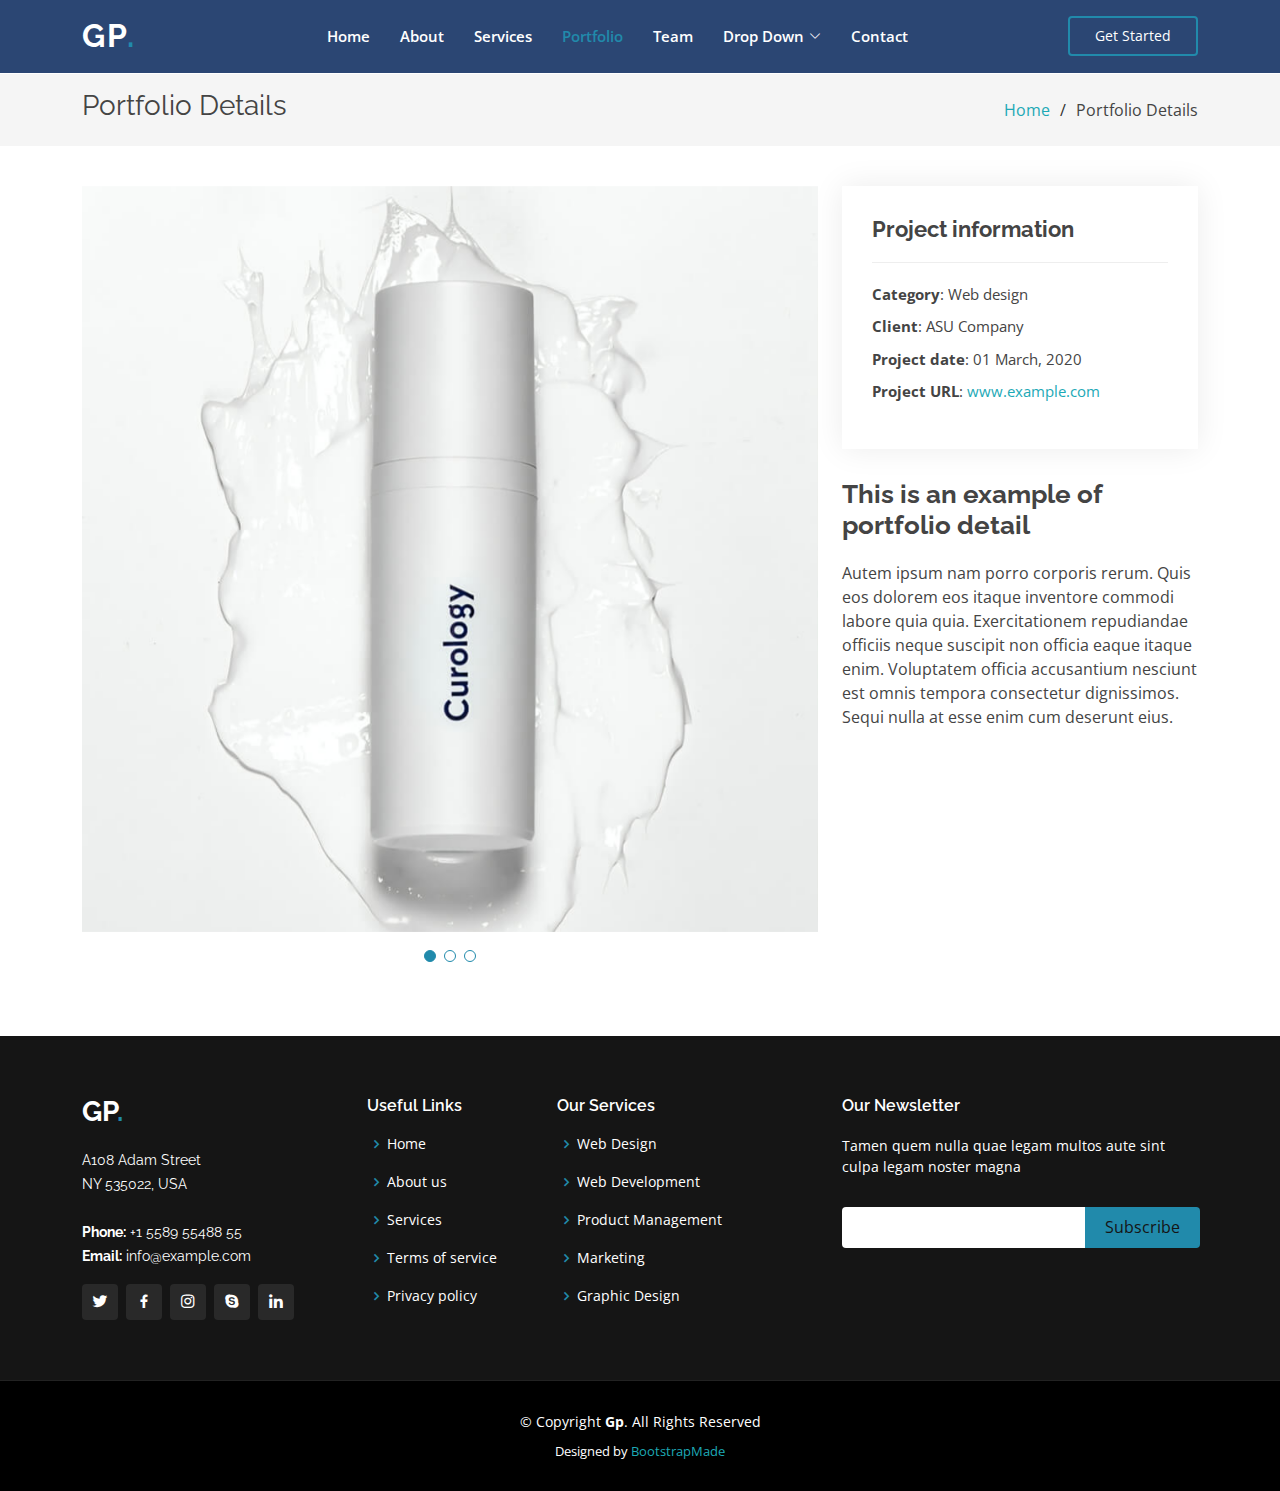
<file: portfolio-details.html>
<!DOCTYPE html>
<html lang="en">

<head>
  <meta charset="utf-8">
  <meta content="width=device-width, initial-scale=1.0" name="viewport">

  <title>Portfolio Details - Gp Bootstrap Template</title>
  <meta content="" name="description">
  <meta content="" name="keywords">

  <!-- Favicons -->
  <link href="assets/img/favicon.png" rel="icon">
  <link href="assets/img/apple-touch-icon.png" rel="apple-touch-icon">

  <!-- Google Fonts -->
  <link href="https://fonts.googleapis.com/css?family=Open+Sans:300,300i,400,400i,600,600i,700,700i|Raleway:300,300i,400,400i,500,500i,600,600i,700,700i|Poppins:300,300i,400,400i,500,500i,600,600i,700,700i" rel="stylesheet">

  <!-- Vendor CSS Files -->
  <link href="assets/vendor/aos/aos.css" rel="stylesheet">
  <link href="assets/vendor/bootstrap/css/bootstrap.min.css" rel="stylesheet">
  <link href="assets/vendor/bootstrap-icons/bootstrap-icons.css" rel="stylesheet">
  <link href="assets/vendor/boxicons/css/boxicons.min.css" rel="stylesheet">
  <link href="assets/vendor/glightbox/css/glightbox.min.css" rel="stylesheet">
  <link href="assets/vendor/remixicon/remixicon.css" rel="stylesheet">
  <link href="assets/vendor/swiper/swiper-bundle.min.css" rel="stylesheet">

  <!-- Template Main CSS File -->
  <link href="assets/css/style.css" rel="stylesheet">

  <!-- =======================================================
  * Template Name: Gp
  * Template URL: https://bootstrapmade.com/gp-free-multipurpose-html-bootstrap-template/
  * Updated: Mar 17 2024 with Bootstrap v5.3.3
  * Author: BootstrapMade.com
  * License: https://bootstrapmade.com/license/
  ======================================================== -->
</head>

<body>

  <!-- ======= Header ======= -->
  <header id="header" class="fixed-top header-inner-pages">
    <div class="container d-flex align-items-center justify-content-lg-between">

      <h1 class="logo me-auto me-lg-0"><a href="index.html">Gp<span>.</span></a></h1>
      <!-- Uncomment below if you prefer to use an image logo -->
      <!-- <a href="index.html" class="logo me-auto me-lg-0"><img src="assets/img/logo.png" alt="" class="img-fluid"></a>-->

      <nav id="navbar" class="navbar order-last order-lg-0">
        <ul>
          <li><a class="nav-link scrollto " href="#hero">Home</a></li>
          <li><a class="nav-link scrollto" href="#about">About</a></li>
          <li><a class="nav-link scrollto" href="#services">Services</a></li>
          <li><a class="nav-link scrollto active" href="#portfolio">Portfolio</a></li>
          <li><a class="nav-link scrollto" href="#team">Team</a></li>
          <li class="dropdown"><a href="#"><span>Drop Down</span> <i class="bi bi-chevron-down"></i></a>
            <ul>
              <li><a href="#">Drop Down 1</a></li>
              <li class="dropdown"><a href="#"><span>Deep Drop Down</span> <i class="bi bi-chevron-right"></i></a>
                <ul>
                  <li><a href="#">Deep Drop Down 1</a></li>
                  <li><a href="#">Deep Drop Down 2</a></li>
                  <li><a href="#">Deep Drop Down 3</a></li>
                  <li><a href="#">Deep Drop Down 4</a></li>
                  <li><a href="#">Deep Drop Down 5</a></li>
                </ul>
              </li>
              <li><a href="#">Drop Down 2</a></li>
              <li><a href="#">Drop Down 3</a></li>
              <li><a href="#">Drop Down 4</a></li>
            </ul>
          </li>
          <li><a class="nav-link scrollto" href="#contact">Contact</a></li>
        </ul>
        <i class="bi bi-list mobile-nav-toggle"></i>
      </nav><!-- .navbar -->

      <a href="#about" class="get-started-btn scrollto">Get Started</a>

    </div>
  </header><!-- End Header -->

  <main id="main">

    <!-- ======= Breadcrumbs ======= -->
    <section id="breadcrumbs" class="breadcrumbs">
      <div class="container">

        <div class="d-flex justify-content-between align-items-center">
          <h2>Portfolio Details</h2>
          <ol>
            <li><a href="index.html">Home</a></li>
            <li>Portfolio Details</li>
          </ol>
        </div>

      </div>
    </section><!-- End Breadcrumbs -->

    <!-- ======= Portfolio Details Section ======= -->
    <section id="portfolio-details" class="portfolio-details">
      <div class="container">

        <div class="row gy-4">

          <div class="col-lg-8">
            <div class="portfolio-details-slider swiper">
              <div class="swiper-wrapper align-items-center">

                <div class="swiper-slide">
                  <img src="assets/img/portfolio/portfolio-1.jpg" alt="">
                </div>

                <div class="swiper-slide">
                  <img src="assets/img/portfolio/portfolio-2.jpg" alt="">
                </div>

                <div class="swiper-slide">
                  <img src="assets/img/portfolio/portfolio-3.jpg" alt="">
                </div>

              </div>
              <div class="swiper-pagination"></div>
            </div>
          </div>

          <div class="col-lg-4">
            <div class="portfolio-info">
              <h3>Project information</h3>
              <ul>
                <li><strong>Category</strong>: Web design</li>
                <li><strong>Client</strong>: ASU Company</li>
                <li><strong>Project date</strong>: 01 March, 2020</li>
                <li><strong>Project URL</strong>: <a href="#">www.example.com</a></li>
              </ul>
            </div>
            <div class="portfolio-description">
              <h2>This is an example of portfolio detail</h2>
              <p>
                Autem ipsum nam porro corporis rerum. Quis eos dolorem eos itaque inventore commodi labore quia quia. Exercitationem repudiandae officiis neque suscipit non officia eaque itaque enim. Voluptatem officia accusantium nesciunt est omnis tempora consectetur dignissimos. Sequi nulla at esse enim cum deserunt eius.
              </p>
            </div>
          </div>

        </div>

      </div>
    </section><!-- End Portfolio Details Section -->

  </main><!-- End #main -->

  <!-- ======= Footer ======= -->
  <footer id="footer">
    <div class="footer-top">
      <div class="container">
        <div class="row">

          <div class="col-lg-3 col-md-6">
            <div class="footer-info">
              <h3>Gp<span>.</span></h3>
              <p>
                A108 Adam Street <br>
                NY 535022, USA<br><br>
                <strong>Phone:</strong> +1 5589 55488 55<br>
                <strong>Email:</strong> info@example.com<br>
              </p>
              <div class="social-links mt-3">
                <a href="#" class="twitter"><i class="bx bxl-twitter"></i></a>
                <a href="#" class="facebook"><i class="bx bxl-facebook"></i></a>
                <a href="#" class="instagram"><i class="bx bxl-instagram"></i></a>
                <a href="#" class="google-plus"><i class="bx bxl-skype"></i></a>
                <a href="#" class="linkedin"><i class="bx bxl-linkedin"></i></a>
              </div>
            </div>
          </div>

          <div class="col-lg-2 col-md-6 footer-links">
            <h4>Useful Links</h4>
            <ul>
              <li><i class="bx bx-chevron-right"></i> <a href="#">Home</a></li>
              <li><i class="bx bx-chevron-right"></i> <a href="#">About us</a></li>
              <li><i class="bx bx-chevron-right"></i> <a href="#">Services</a></li>
              <li><i class="bx bx-chevron-right"></i> <a href="#">Terms of service</a></li>
              <li><i class="bx bx-chevron-right"></i> <a href="#">Privacy policy</a></li>
            </ul>
          </div>

          <div class="col-lg-3 col-md-6 footer-links">
            <h4>Our Services</h4>
            <ul>
              <li><i class="bx bx-chevron-right"></i> <a href="#">Web Design</a></li>
              <li><i class="bx bx-chevron-right"></i> <a href="#">Web Development</a></li>
              <li><i class="bx bx-chevron-right"></i> <a href="#">Product Management</a></li>
              <li><i class="bx bx-chevron-right"></i> <a href="#">Marketing</a></li>
              <li><i class="bx bx-chevron-right"></i> <a href="#">Graphic Design</a></li>
            </ul>
          </div>

          <div class="col-lg-4 col-md-6 footer-newsletter">
            <h4>Our Newsletter</h4>
            <p>Tamen quem nulla quae legam multos aute sint culpa legam noster magna</p>
            <form action="" method="post">
              <input type="email" name="email"><input type="submit" value="Subscribe">
            </form>

          </div>

        </div>
      </div>
    </div>

    <div class="container">
      <div class="copyright">
        &copy; Copyright <strong><span>Gp</span></strong>. All Rights Reserved
      </div>
      <div class="credits">
        <!-- All the links in the footer should remain intact. -->
        <!-- You can delete the links only if you purchased the pro version. -->
        <!-- Licensing information: https://bootstrapmade.com/license/ -->
        <!-- Purchase the pro version with working PHP/AJAX contact form: https://bootstrapmade.com/gp-free-multipurpose-html-bootstrap-template/ -->
        Designed by <a href="https://bootstrapmade.com/">BootstrapMade</a>
      </div>
    </div>
  </footer><!-- End Footer -->

  <div id="preloader"></div>
  <a href="#" class="back-to-top d-flex align-items-center justify-content-center"><i class="bi bi-arrow-up-short"></i></a>

  <!-- Vendor JS Files -->
  <script src="assets/vendor/purecounter/purecounter_vanilla.js"></script>
  <script src="assets/vendor/aos/aos.js"></script>
  <script src="assets/vendor/bootstrap/js/bootstrap.bundle.min.js"></script>
  <script src="assets/vendor/glightbox/js/glightbox.min.js"></script>
  <script src="assets/vendor/isotope-layout/isotope.pkgd.min.js"></script>
  <script src="assets/vendor/swiper/swiper-bundle.min.js"></script>
  <script src="assets/vendor/php-email-form/validate.js"></script>

  <!-- Template Main JS File -->
  <script src="assets/js/main.js"></script>

</body>

</html>
</file>
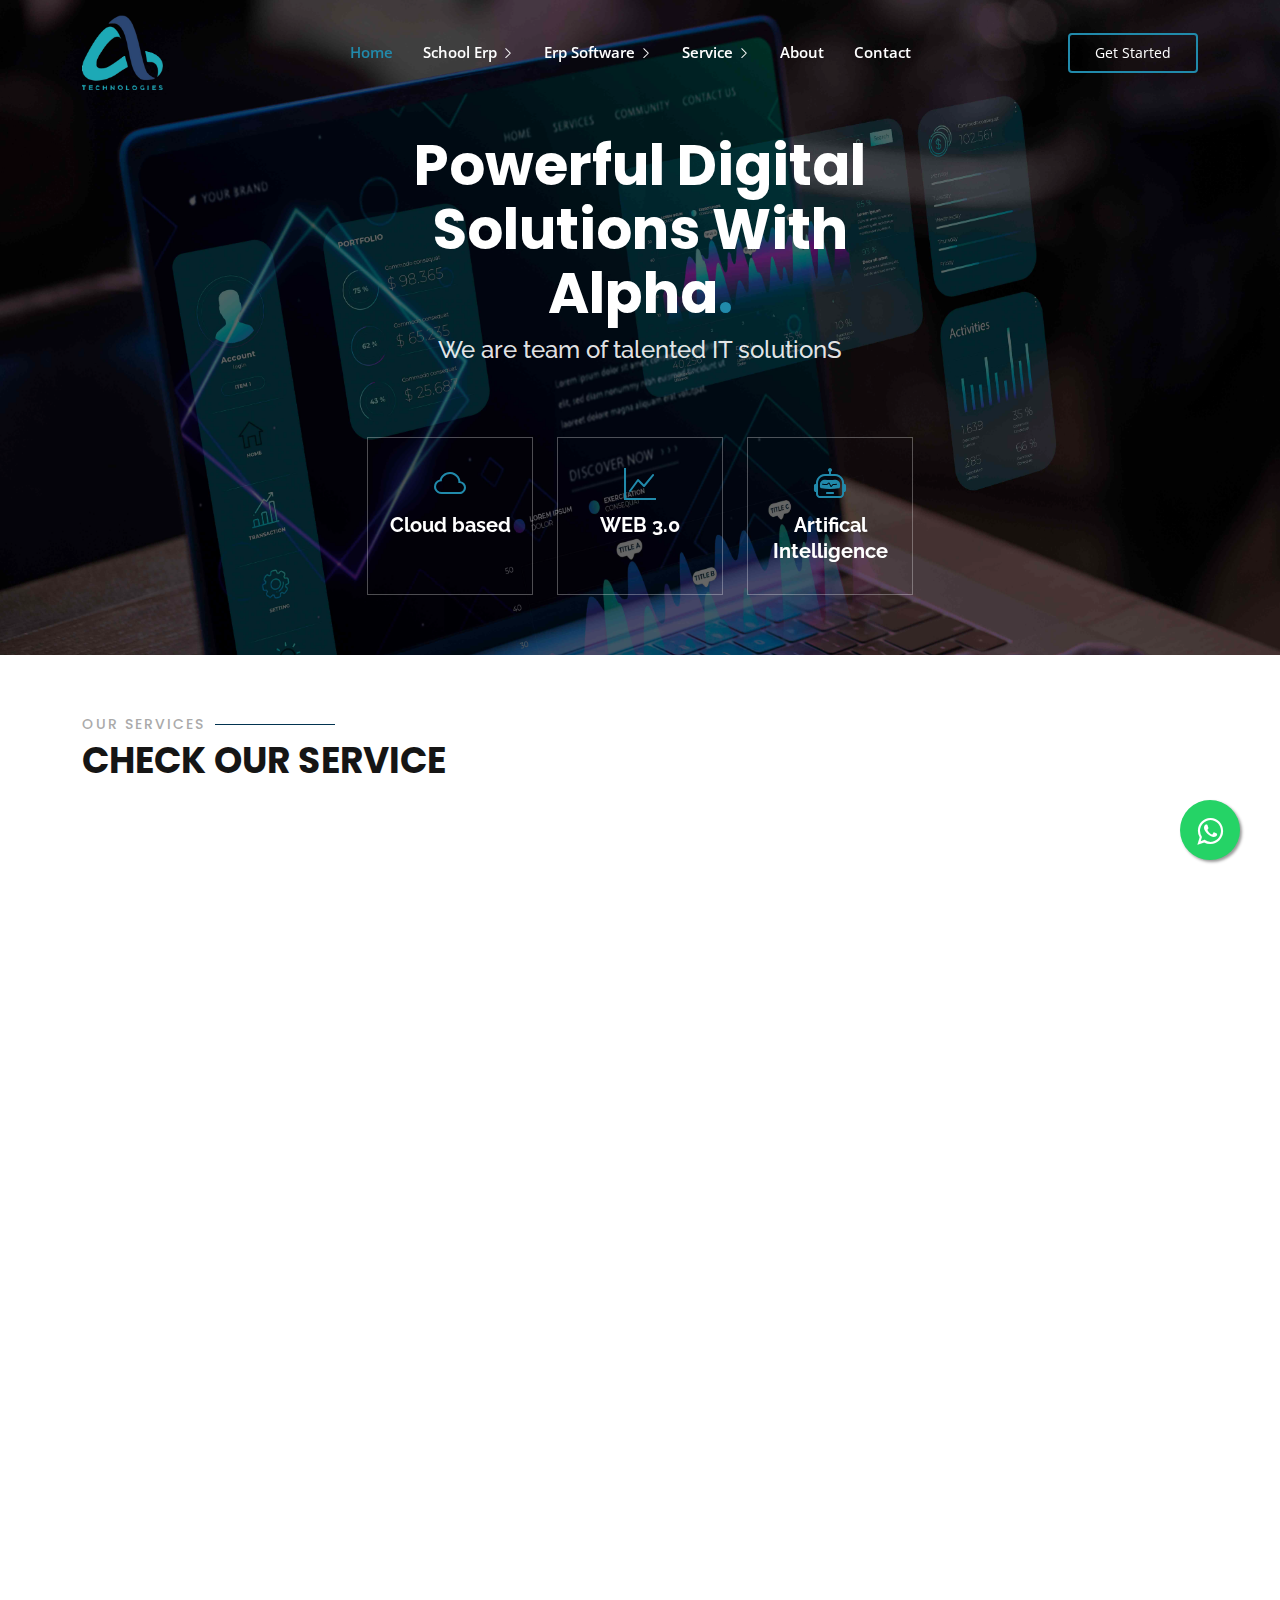
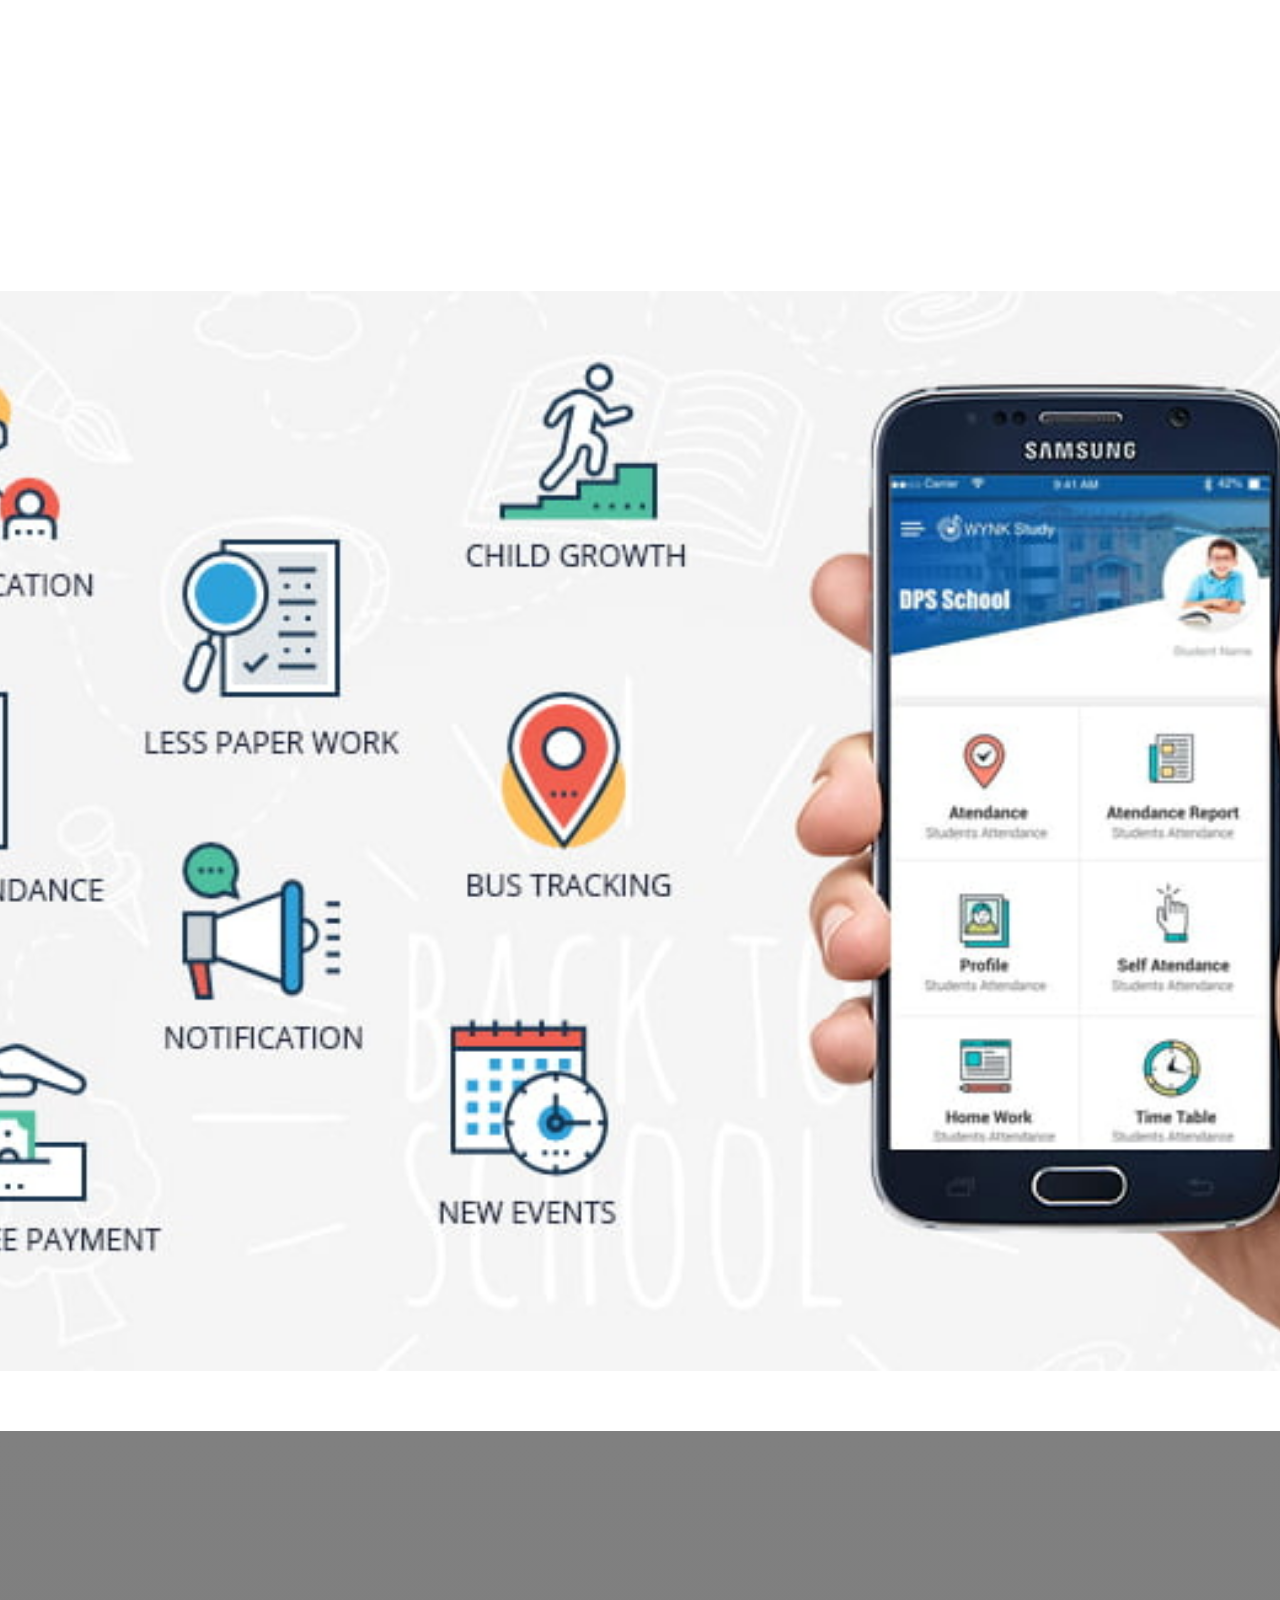
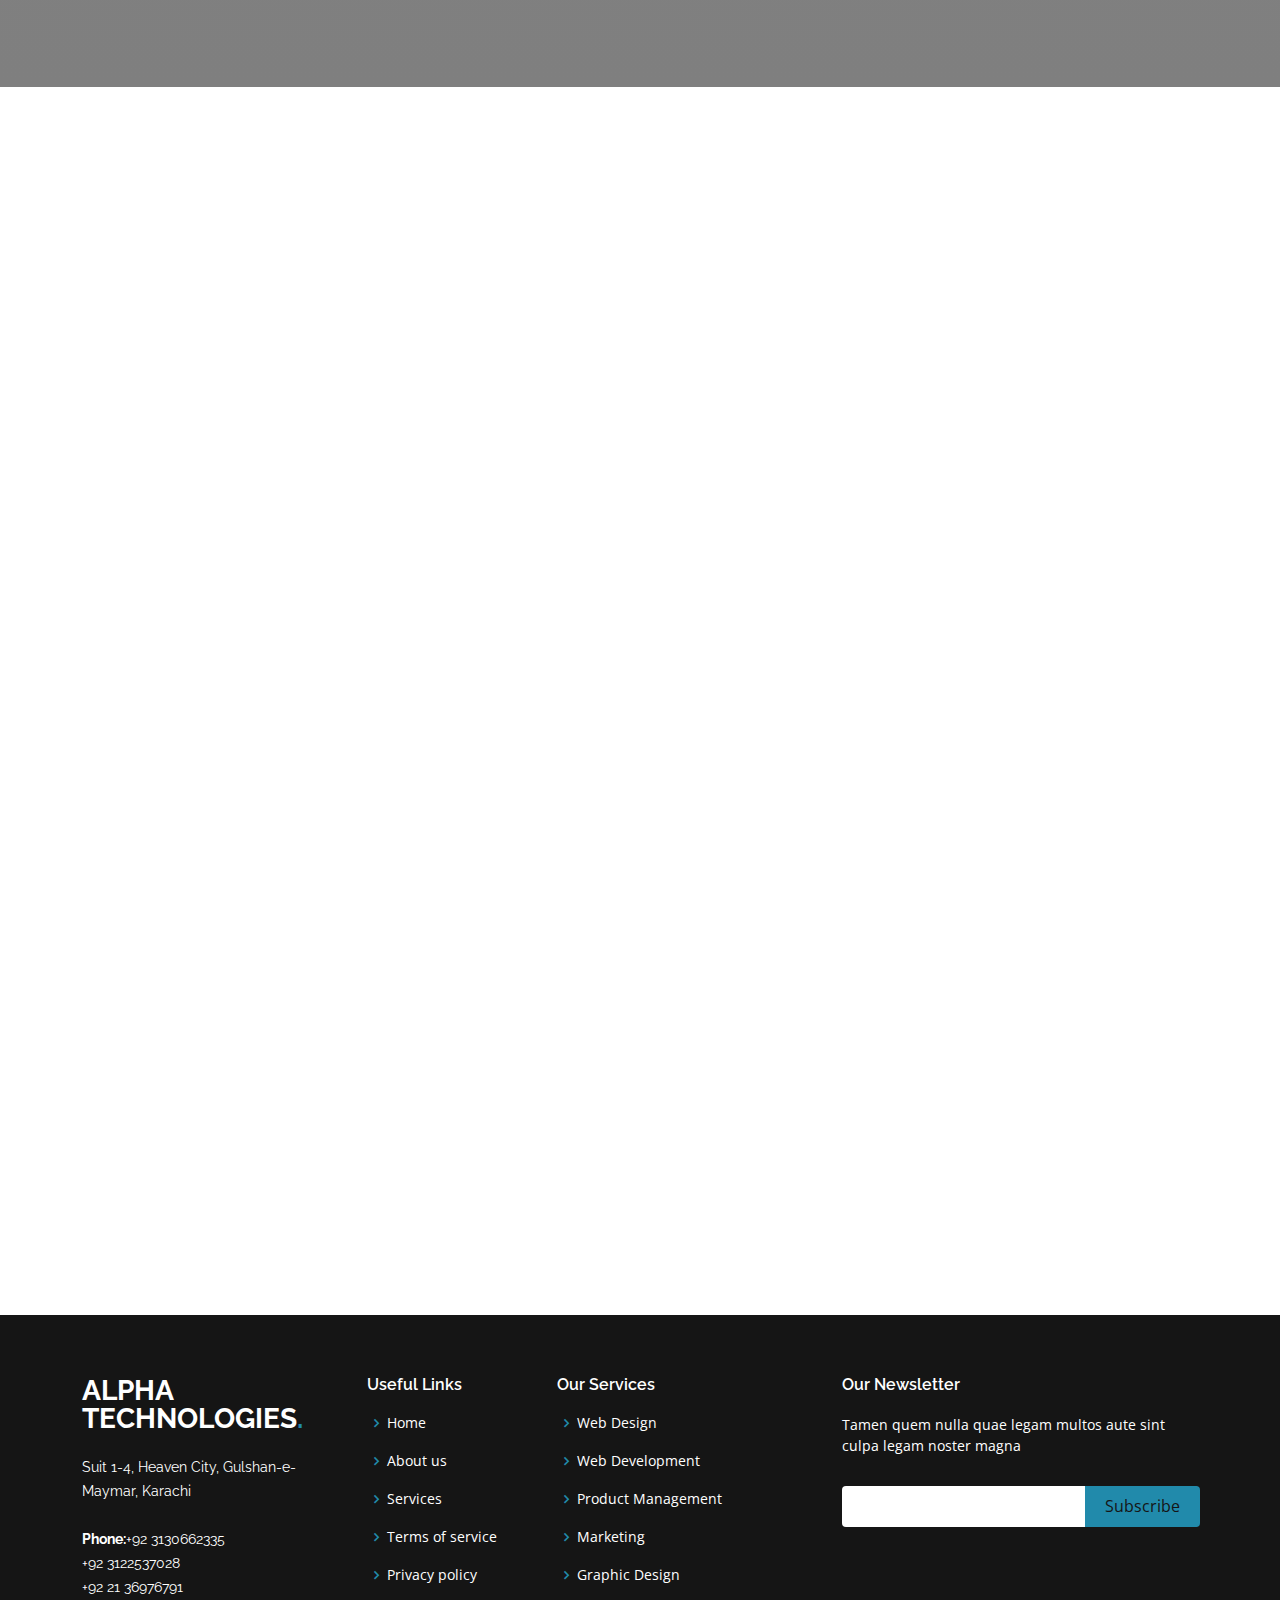
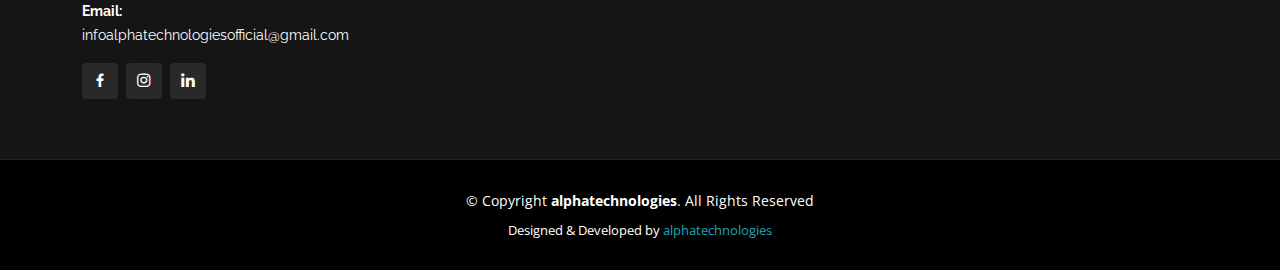
<file: services.html>
<!DOCTYPE html>
<html lang="en">

<head>
  <meta charset="utf-8">
  <meta content="width=device-width, initial-scale=1.0" name="viewport">

  <title>Alpha Technologies-ERP Solutions</title>
  <meta content="" name="description">
  <meta content="" name="keywords">

  <!-- Favicons -->
  <link href="assets/img/ALPHATECHWEBSITE/logo.png" rel="icon">
  <link href="assets/img/ALPHATECHWEBSITE/logo.png" rel="apple-touch-icon">

  <!-- Google Fonts -->
  <link href="https://fonts.googleapis.com/css?family=Open+Sans:300,300i,400,400i,600,600i,700,700i|Raleway:300,300i,400,400i,500,500i,600,600i,700,700i|Poppins:300,300i,400,400i,500,500i,600,600i,700,700i" rel="stylesheet">

  <!-- Vendor CSS Files -->
  <link href="assets/vendor/aos/aos.css" rel="stylesheet">
  <link href="assets/vendor/bootstrap/css/bootstrap.min.css" rel="stylesheet">
  <link href="assets/vendor/bootstrap-icons/bootstrap-icons.css" rel="stylesheet">
  <link href="assets/vendor/boxicons/css/boxicons.min.css" rel="stylesheet">
  <link href="assets/vendor/glightbox/css/glightbox.min.css" rel="stylesheet">
  <link href="assets/vendor/remixicon/remixicon.css" rel="stylesheet">
  <link href="assets/vendor/swiper/swiper-bundle.min.css" rel="stylesheet">

  <!-- Template Main CSS File -->
  <link href="assets/css/style.css" rel="stylesheet">

  <!-- =======================================================
  * Template Name: Gp
  * Template URL: https://bootstrapmade.com/gp-free-multipurpose-html-bootstrap-template/
  * Updated: Mar 17 2024 with Bootstrap v5.3.3
  * Author: BootstrapMade.com
  * License: https://bootstrapmade.com/license/
  ======================================================== -->
</head>

<body>

  <!-- ======= Header ======= -->
  <header id="header" class="fixed-top ">
    <div class="container d-flex align-items-center justify-content-lg-between">

      <!-- <h1 class="logo me-auto me-lg-0"><a href="index.html">Gp<span>.</span></a></h1> -->
      <!-- Uncomment below if you prefer to use an image logo -->
      <a href="index.html" class="logo me-auto me-lg-0"><img src="assets/img/ALPHATECHWEBSITE/logo.png" loading="lazy" alt="logo" class="img-fluid"></a>

      <nav id="navbar" class="navbar order-last order-lg-0">
        <ul>
          <li><a class="nav-link scrollto active" href="index.html">Home</a></li>
           <ul>

            <li class="dropdown"><a href="#"><span>School Erp</span> <i class="bi bi-chevron-right"></i></a>
              <ul>
                <li><a href="index.html">Academic System</a></li>
                <li><a href="index.html">Accounts System</a></li>
                <li><a href="index.html">Fee System </a></li>
                
                <li><a href="index.html">HRM System </a></li>
                <li><a href="index.html">Examination System </a></li>
                <li><a href="index.html">Task Management System</a></li>
                
                <li><a href="index.html">SMS System </a></li>
                <li><a href="index.html">Parents Portal System</a></li>
                <li><a href="index.html">Academic System</a></li>
                <li><a href="index.html">Accounts System</a></li>
              </ul>
            </li>


          <!-- <li><a href="#">Drop Down 1</a></li>// -->
          <li class="dropdown"><a href="#"><span> Erp Software</span> <i class="bi bi-chevron-right"></i></a>
            <ul>
              <li><a href="index.html">Ticket Management</a></li>
          
          <li><a href="index.html">Order Management </a></li>
          
          <li><a href="index.html">Finance and Accounting</a></li>
          <li><a href="index.html">Supply Chain Management</a></li>
          <li><a href="index.html">Warehouse Management</a></li>
          
          <li><a href="index.html">Transportation Management</a></li>
          <li><a href="index.html">Inventory Management</a></li>
            </ul>
          </li>
      
          
        </ul>
        <ul>

          <li class="dropdown"><a href="#"><span>Service</span> <i class="bi bi-chevron-right"></i></a>
            <ul>
              <li><a href="services.html">Web Design & Development</a></li>
              <li><a href="services.html">SEO</a></li>
              <li><a href="services.html">Graphic Design </a></li>
              
              <li><a href="services.html">IT Support </a></li>
              <li><a href="services.html">Custom Developement </a></li>
            </ul>
          </li>


        <!-- <li><a href="#">Drop Down 1</a></li>// -->
        <li><a class="nav-link scrollto" href="index.html">About</a></li>
         
        <li><a class="nav-link scrollto" href="index.html">Contact</a></li>
        
      </ul>
          
          
          <!-- <li><a class="nav-link scrollto " href="#portfolio">Portfolio</a></li> -->
          <!-- <li><a class="nav-link scrollto" href="#team">Team</a></li> -->
          <!-- <li class="dropdown"><a href="#"><span>Drop Down</span> <i class="bi bi-chevron-down"></i></a> -->
   
          <!-- </li> -->
          
        </ul>
        <i class="bi bi-list mobile-nav-toggle"></i>
      </nav><!-- .navbar -->

        
      <a href="https://api.whatsapp.com/send?phone=+92 313 0662335&text=Wellcome to Alpha Technologies Solutions  .how can i help u?." class="get-started-btn scrollto">Get Started</a>

    </div>
  </header><!-- End Header -->

  <!-- ======= Hero Section ======= -->
  <section id="hero" class="d-flex align-items-center justify-content-center">
    <div class="container" data-aos="fade-up">

      <div class="row justify-content-center" data-aos="fade-up" data-aos-delay="150">
        <div class="col-xl-6 col-lg-8">
          <h1>Powerful Digital Solutions With Alpha<span>.</span></h1>
          <h2>We are team of talented IT solutionS</h2>
        </div>
      </div>

      <div class="row gy-4 mt-5 justify-content-center" data-aos="zoom-in" data-aos-delay="250">
        <div class="col-xl-2 col-md-4">
          <div class="icon-box">
            <i class="bi bi-cloud"></i>

            <h3><a href="">Cloud based</a></h3>
          </div>
        </div>
        <div class="col-xl-2 col-md-4">
          <div class="icon-box">
            <i class="bi bi-graph-up"></i>

            <h3><a href="">WEB 3.0</a></h3>
          </div>
        </div>
        <div class="col-xl-2 col-md-4">
          <div class="icon-box">
            <i class="bi bi-robot"></i>

            <h3><a href="">Artifical Intelligence</a></h3>
          </div>
        </div>
        <!-- <div class="col-xl-2 col-md-4">
          <div class="icon-box">
            <i class="ri-paint-brush-line"></i>
            <h3><a href="">Magni Dolores</a></h3>
          </div>
        </div>
        <div class="col-xl-2 col-md-4">
          <div class="icon-box">
            <i class="ri-database-2-line"></i>
            <h3><a href="">Nemos Enimade</a></h3>
          </div>
        </div> -->
      </div>

    </div>
  </section><!-- End Hero -->

  <main id="main">



    <!-- ======= Services Section ======= -->
    <section id="services" class="servicespage">
      <div class="container" data-aos="fade-up">

        <div class="section-title">
          <h2> OUR Services</h2>
          <p>Check our service</p>
        </div>
    
        <div class="row">

       

          <div class="col-lg-4 col-md-6 d-flex align-items-stretch" data-aos="zoom-in" data-aos-delay="100">
            <div class="icon-box">
               <div class="icon"> 
                               <!-- <i class="bx bxl-dribbble"></i> -->
                <img class="   " src="./assets/img/ALPHATECHWEBSITE/SERVICEPAGES/webdesign.jpg" loading="lazy" alt="Web Design & Development">

              
              </div>
              <h4><a href="" class="text-black text-[3rem] mb-[2.5rem]">Web Design & Development</a></h4>
              <p class="">Crafting innovative and user-friendly websites tailored to your brand's needs. </p>
            </div>
          </div>

          <div class="col-lg-4 col-md-6 d-flex align-items-stretch mt-4 mt-md-0" data-aos="zoom-in" data-aos-delay="200">
            <div class="icon-box">
              <div class="icon">
                <img class="" src="./assets/img/ALPHATECHWEBSITE/SERVICEPAGES/seo.jpg" loading="lazy" alt="Search Engine Optimizaion">
            
                <!-- <i class="bx bx-file"></i> -->
              </div>
              
              <h4><a href="">Search Engine Optimizaion</a></h4>
              <p>Enhancing your online visibility and ranking on search engines to drive organic traffic.</p>
              </div>
          </div>

          <div class="col-lg-4 col-md-6 d-flex align-items-stretch mt-4 mt-lg-0" data-aos="zoom-in" data-aos-delay="300">
            <div class="icon-box">
              <div class="icon">
                <!-- <i class="bx bx-tachometer"></i> -->
                <img class=" " src="./assets/img/ALPHATECHWEBSITE/SERVICEPAGES/socialmedia.png" loading="lazy" alt="Social Media Marketing">

              </div>
              <h4><a href="">Social Media Marketing</a></h4>
              <p> Strategically promoting your brand across social platforms to boost engagement and reach..</p>
            </div>
          </div>

          <div class="col-lg-4 col-md-6 d-flex align-items-stretch mt-4" data-aos="zoom-in" data-aos-delay="100">
            <div class="icon-box">
              <div class="icon">
                <!-- <i class="bx bx-world"></i> -->
                <img class=" " src="./assets/img/ALPHATECHWEBSITE/SERVICEPAGES/graphics.jpg"  loading="lazy" alt="Graphic Design">

              </div>
              <h4><a href="">Graphic Design</a></h4>
              <p>Creating captivating visuals and branding elements to elevate your brand identity.</p>
            </div>
          </div>

          <div class="col-lg-4 col-md-6 d-flex align-items-stretch mt-4" data-aos="zoom-in" data-aos-delay="200">
            <div class="icon-box">
              <div class="icon">
                <!-- <i class="bx bx-slideshow"></i> -->
                <img class="" src="./assets/img/ALPHATECHWEBSITE/SERVICEPAGES/IT.jpg" loading="lazy" alt="Information Technology Support">

              </div>
              <h4><a href="">Information Technology Support</a></h4>
              <p>Providing comprehensive IT assistance and solutions to optimize your operations and ensure smooth functionality.       </p>
            </div>
          </div>

          <div class="col-lg-4 col-md-6 d-flex align-items-stretch mt-4" data-aos="zoom-in" data-aos-delay="300">
            <div class="icon-box">
               <div class="icon">
                <img class=" " src="./assets/img/ALPHATECHWEBSITE/SERVICEPAGES/CUSTOM.jpg" loading="eager" alt="Custom Development">

                <!-- <i class="bx bx-arch"></i> -->
              </div>
              <h4><a href="">Custom Development</a></h4>
              <p> Building bespoke software solutions to address your unique business challenges.
              </div>
          </div>

        </div>

      </div>
    </section><!-- End Services Section -->



    

  <section id="services"  class="servicespage">
    <div class="container" data-aos="fade-up">

      <div class="section-title">
        <h2> MOBILE APP</h2>
        <p>ALPHA MOBILE APP FEATURES</p>
      </div>
  </div>
      <div class="ctaa">
        <!-- <div  class="ctaa"> -->
        </div>
     


        
        
      </div>

    </div>
  </section><!-- End Services Section -->
    <!-- ======= Cta Section ======= -->
    <section id="cta" class="cta">
      <div class="container" data-aos="zoom-in">

        <div class="text-center">
          <h3>Call To Action</h3>
          <p> "Take the next step towards your goals – contact us today!".</p>
          <a class="cta-btn" href="#">Call To Action</a>
        </div>

      </div>
    </section><!-- End Cta Section -->

<!-- portfolio old website maiu  -->
    <!-- ======= Counts Section ======= -->
    <section id="counts" class="counts">
      <div class="container" data-aos="fade-up">

        <div class="row no-gutters">
          <div class="image col-xl-5 d-flex align-items-stretch justify-content-center justify-content-lg-start" data-aos="fade-right" data-aos-delay="100"></div>
          <div class="col-xl-7 ps-4 ps-lg-5 pe-4 pe-lg-1 d-flex align-items-stretch" data-aos="fade-left" data-aos-delay="100">
            <div class="content d-flex flex-column justify-content-center">
              <h3>3 main reasons </h3>
              <p>
                This ERP software helps in saving a lot of time, money and energy, leading to better performance of the staff and students. Thereby, benefiting all the stakeholders, be it the Teacher, Principal, Administrator, Student, Management or the Parents.

              </p>
              <div class="row">
                <div class="col-md-6 d-md-flex align-items-md-stretch">
                  <div class="count-box">
                    <i class="bi bi-people"></i>

                    <span data-purecounter-start="0" data-purecounter-end="10000" data-purecounter-duration="2" class="purecounter"></span>
                    <p><strong> Students</strong>  Empowering schools with intuitive ERP software for over 10,000 students</p>
                  </div>
                </div>

                <div class="col-md-6 d-md-flex align-items-md-stretch">
                  <div class="count-box">
                    <i class="bi bi-journal-richtext"></i>
                    <span data-purecounter-start="0" data-purecounter-end="6000" data-purecounter-duration="2" class="purecounter"></span>
                    <p><strong>Teachers</strong>Empowering over 6000 teachers with our comprehensive school ERP software.</p>
                  </div>
                </div>

                <div class="col-md-6 d-md-flex align-items-md-stretch">
                  <div class="count-box">
                    <i class="bi bi-clock"></i>
                    <span data-purecounter-start="0" data-purecounter-end="50" data-purecounter-duration="4" class="purecounter"></span>
                    <p><strong> Schools</strong> Transforming education across 50+ schools with our advanced ERP software.</p>
                  </div>
                </div>

              </div>
            </div><!-- End .content-->
          </div>
        </div>

      </div>
    </section><!-- End Counts Section -->


    <!-- ======= Contact Section ======= -->
    <section id="contact" class="contact">
      <div class="container" data-aos="fade-up">

        <div class="section-title">
          <h2>Contact</h2>
          <p>Contact Us</p>
        </div>

        <!-- <div>
          <iframe style="border:0; width: 100%; height: 270px;" src="https://www.google.com/maps/embed?pb=!1m14!1m8!1m3!1d12097.433213460943!2d-74.0062269!3d40.7101282!3m2!1i1024!2i768!4f13.1!3m3!1m2!1s0x0%3A0xb89d1fe6bc499443!2sDowntown+Conference+Center!5e0!3m2!1smk!2sbg!4v1539943755621" frameborder="0" allowfullscreen></iframe>
        </div> -->

        <div class="row mt-5">

          <div class="col-lg-4">
            <div class="info">
              <div class="address">
                <i class="bi bi-geo-alt"></i>
                <h4>Location:</h4>
                <p> Suit 1-4, Heaven City, Gulshan-e-Maymar, Karachi</p>
              </div>

              <div class="email">
                <i class="bi bi-envelope"></i>
                <h4>Email:</h4>
                <p> infoalphatechnologiesofficial@gmail.com</p>
              </div>

              <div class="phone">
                <i class="bi bi-phone"></i>
                <h4>Call:</h4>
                <p>+92 3130662335<br>+92 3122537028<br></p>
              </div>

            </div>

          </div>

          <div class="col-lg-8 mt-5 mt-lg-0">

            <form action="forms/contact.php" method="post" role="form" class="php-email-form">
              <div class="row">
                <div class="col-md-6 form-group">
                  <input type="text" name="name" class="form-control" id="name" placeholder="Your Name" required>
                </div>
                <div class="col-md-6 form-group mt-3 mt-md-0">
                  <input type="email" class="form-control" name="email" id="email" placeholder="Your Email" required>
                </div>
              </div>
              <div class="form-group mt-3">
                <input type="text" class="form-control" name="subject" id="subject" placeholder="Subject" required>
              </div>
              <div class="form-group mt-3">
                <textarea class="form-control" name="message" rows="5" placeholder="Message" required></textarea>
              </div>
              <div class="my-3">
                <div class="loading">Loading</div>
                <div class="error-message"></div>
                <div class="sent-message">Your message has been sent. Thank you!</div>
              </div>
              <div class="text-center"><button type="submit">Send Message</button></div>
            </form>

          </div>

        </div>

      </div>
    </section><!-- End Contact Section -->

  </main><!-- End #main -->

  <!-- ======= Footer ======= -->
  <footer id="footer">
    <div class="footer-top">
      <div class="container">
        <div class="row">

          <div class="col-lg-3 col-md-6">
            <div class="footer-info">
              <h3>Alpha Technologies<span>.</span></h3>
              <p>
                Suit 1-4, Heaven City, Gulshan-e-Maymar, Karachi<br><br>
                <strong>Phone:</strong>+92 3130662335<br>+92 3122537028<br>
                +92 21 36976791<br>
                <strong>Email:</strong> infoalphatechnologiesofficial@gmail.com<br>
              </p>
              <div class="social-links mt-3">
                <!-- <a href="#"target="_blank"  class="twitter"><i class="bx bxl-twitter"></i></a> -->
                <a href="https://www.facebook.com/alphatechnologiesofficial" target="_blank"class="facebook"><i class="bx bxl-facebook"></i></a>
                <a href="https://www.instagram.com/alphatechnologies__/" target="_blank"class="instagram"><i class="bx bxl-instagram"></i></a>
                <!-- <a href="#"target="_blank" class="google-plus"><i class="bx bxl-skype"></i></a> -->
                <a href="https://www.linkedin.com/company/alphatechnologiesofficial/" target="_blank" class="linkedin"><i class="bx bxl-linkedin"></i></a>
              </div>
            </div>
          </div>

          <div class="col-lg-2 col-md-6 footer-links">
            <h4>Useful Links</h4>
            <ul>
              <li><i class="bx bx-chevron-right"></i> <a href="index.html">Home</a></li>
              <li><i class="bx bx-chevron-right"></i> <a href="index.html">About us</a></li>
              <li><i class="bx bx-chevron-right"></i> <a href="#">Services</a></li>
              <li><i class="bx bx-chevron-right"></i> <a href="#">Terms of service</a></li>
              <li><i class="bx bx-chevron-right"></i> <a href="#">Privacy policy</a></li>
            </ul>
          </div>

          <div class="col-lg-3 col-md-6 footer-links">
            <h4>Our Services</h4>
            <ul>
              <li><i class="bx bx-chevron-right"></i> <a href="#">Web Design</a></li>
              <li><i class="bx bx-chevron-right"></i> <a href="#">Web Development</a></li>
              <li><i class="bx bx-chevron-right"></i> <a href="#">Product Management</a></li>
              <li><i class="bx bx-chevron-right"></i> <a href="#">Marketing</a></li>
              <li><i class="bx bx-chevron-right"></i> <a href="#">Graphic Design</a></li>
            </ul>
          </div>

          <div class="col-lg-4 col-md-6 footer-newsletter">
            <h4>Our Newsletter</h4>
            <p>Tamen quem nulla quae legam multos aute sint culpa legam noster magna</p>
            <form action="" method="post">
              <input type="email" name="email"><input type="submit" value="Subscribe">
            </form>

          </div>

        </div>
      </div>
    </div>

    <div class="container">
      <div class="copyright">
        &copy; Copyright <strong><span>alphatechnologies</span></strong>. All Rights Reserved
      </div>
      <div class="credits">
        <!-- All the links in the footer should remain intact. -->
        <!-- You can delete the links only if you purchased the pro version. -->
        <!-- Licensing information: https://bootstrapmade.com/license/ -->
        <!-- Purchase the pro version with working PHP/AJAX contact form: https://bootstrapmade.com/gp-free-multipurpose-html-bootstrap-template/ -->
        Designed & Developed by <a href="#">alphatechnologies</a>
      </div>
    </div>



  </footer><!-- End Footer -->
<!-- 
  <div id="preloader"></div>
  <a href="#" class="back-to-top d-flex align-items-center justify-content-center"><i class="bi bi-arrow-up-short"></i></a> -->


  

  <link rel="stylesheet" href="https://maxcdn.bootstrapcdn.com/font-awesome/4.5.0/css/font-awesome.min.css">
  <a href="https://api.whatsapp.com/send?phone=+92 313 0662335&text=Wellcome to Alpha Technologies Solutions  .how can i help u?." class="float" target="_blank">
  <i class="fa fa-whatsapp my-float"></i>

  </a>
    
  <!-- Vendor JS Files -->
  <script src="assets/vendor/purecounter/purecounter_vanilla.js"></script>
  <script src="assets/vendor/aos/aos.js"></script>
  <script src="assets/vendor/bootstrap/js/bootstrap.bundle.min.js"></script>
  <script src="assets/vendor/glightbox/js/glightbox.min.js"></script>
  <script src="assets/vendor/isotope-layout/isotope.pkgd.min.js"></script>
  <script src="assets/vendor/swiper/swiper-bundle.min.js"></script>
  <script src="assets/vendor/php-email-form/validate.js"></script>

  <!-- Template Main JS File -->
  <script src="assets/js/main.js"></script>

</body>

</html>
</file>
<file: assets/css/style.css>
/**
* Template Name: Gp
* Template URL: https://bootstrapmade.com/gp-free-multipurpose-html-bootstrap-template/
* Updated: Mar 17 2024 with Bootstrap v5.3.3
* Author: BootstrapMade.com
* License: https://bootstrapmade.com/license/
*/

/*--------------------------------------------------------------
# General
--------------------------------------------------------------*/
body {
  font-family: "Open Sans", sans-serif;
  color: #444444;
}

a {
  color: #1da9b6;
  text-decoration: none;
}

a:hover {
  color: #1da9b6;
  text-decoration: none;
}

h1,
h2,
h3,
h4,
h5,
h6 {
  font-family: "Raleway", sans-serif;
}

/*--------------------------------------------------------------
# Back to top button
--------------------------------------------------------------*/
.back-to-top {
  position: fixed;
  visibility: hidden;
  opacity: 0;
  right: 15px;
  bottom: 15px;
  z-index: 996;
  background: #1da9b6;
  width: 40px;
  height: 40px;
  border-radius: 4px;
  transition: all 0.4s;
}

.back-to-top i {
  font-size: 28px;
  color: #151515;
  line-height: 0;
}

.back-to-top:hover {
  background: #151515;
}

.back-to-top:hover i {
  color: #218AAB;
}

.back-to-top.active {
  visibility: visible;
  opacity: 1;
}

/*--------------------------------------------------------------
# Preloader
--------------------------------------------------------------*/
#preloader {
  position: fixed;
  top: 0;
  left: 0;
  right: 0;
  bottom: 0;
  z-index: 9999;
  overflow: hidden;
  background: #151515;
}

#preloader:before {
  content: "";
  position: fixed;
  top: calc(50% - 0px);
  left: calc(50% - 30px);
  border: 6px solid #218AAB;
  border-top-color: #151515;
  border-bottom-color: #151515;
  border-radius: 50%;
  width: 60px;
  height: 60px;
  animation: animate-preloader 1s linear infinite;
}

@keyframes animate-preloader {
  0% {
    transform: rotate(0deg);
  }

  100% {
    transform: rotate(360deg);
  }
}

/*--------------------------------------------------------------
# Disable aos animation delay on mobile devices
--------------------------------------------------------------*/
@media screen and (max-width: 768px) {
  [data-aos-delay] {
    transition-delay: 0 !important;
  }
}

/*--------------------------------------------------------------
# Header
--------------------------------------------------------------*/
#header {
  transition: all 0.5s;
  z-index: 997;
  padding: 15px 0;
}

#header.header-scrolled,
#header.header-inner-pages {
 background: #2b4673
  /* background: #2b4673; */
  /* background: #1da9b6; */
}

#header .logo {
  font-size: 32px;
  margin: 0;
  padding: 0;
  line-height: 1;
  font-weight: 700;
  letter-spacing: 2px;
  text-transform: uppercase;
}

#header .logo a {
  color: #fff;
}

#header .logo a span {
  color:  #218AAB;
}

#header .logo img {
  max-height: 75px;
  max-width: 100px;
}

/*--------------------------------------------------------------
#  Get Startet Button
--------------------------------------------------------------*/
.get-started-btn {
  color: #fff;
  border-radius: 4px;
  padding: 7px 25px 8px 25px;
  white-space: nowrap;
  transition: 0.3s;
  font-size: 14px;
  display: inline-block;
  border: 2px solid #218AAB;
}

.get-started-btn:hover {
  background: #218AAB;
  color: #343a40;
}

@media (max-width: 992px) {
  .get-started-btn {
    padding: 7px 20px 8px 20px;
    margin-right: 15px;
  }
}

/*--------------------------------------------------------------
# Navigation Menu
--------------------------------------------------------------*/
/**
* Desktop Navigation 
*/
.navbar {
  padding: 0;
}

.navbar ul {
  margin: 0;
  padding: 0;
  display: flex;
  list-style: none;
  align-items: center;
}

.navbar li {
  position: relative;
}

.navbar a,
.navbar a:focus {
  display: flex;
  align-items: center;
  justify-content: space-between;
  padding: 10px 0 10px 30px;
  font-size: 15px;
  font-weight: 600;
  color: #fff;
  white-space: nowrap;
  transition: 0.3s;
}

.navbar a i,
.navbar a:focus i {
  font-size: 12px;
  line-height: 0;
  margin-left: 5px;
}

.navbar a:hover,
.navbar .active,
.navbar .active:focus,
.navbar li:hover>a {
  color: #218AAB;
}

.navbar .dropdown ul {
  display: block;
  position: absolute;
  left: 14px;
  top: calc(100% + 30px);
  margin: 0;
  padding: 10px 0;
  z-index: 99;
  opacity: 0;
  visibility: hidden;
  background: #fff;
  box-shadow: 0px 0px 30px rgba(127, 137, 161, 0.25);
  transition: 0.3s;
}

.navbar .dropdown ul li {
  min-width: 200px;
}

.navbar .dropdown ul a {
  padding: 10px 20px;
  font-size: 14px;
  text-transform: none;
  color: #151515;
  font-weight: 400;
}

.navbar .dropdown ul a i {
  font-size: 12px;
}

.navbar .dropdown ul a:hover,
.navbar .dropdown ul .active:hover,
.navbar .dropdown ul li:hover>a {
  background-color: white;
}

.navbar .dropdown:hover>ul {
  opacity: 1;
  top: 100%;
  visibility: visible;
}

.navbar .dropdown .dropdown ul {
  top: 0;
  left: calc(100% - 30px);
  visibility: hidden;
}

.navbar .dropdown .dropdown:hover>ul {
  opacity: 1;
  top: 0;
  left: 100%;
  visibility: visible;
}

@media (max-width: 1366px) {
  .navbar .dropdown .dropdown ul {
    left: -90%;
  }

  .navbar .dropdown .dropdown:hover>ul {
    left: -100%;
  }
}

/**
* Mobile Navigation 
*/
.mobile-nav-toggle {
  color: #fff;
  font-size: 28px;
  cursor: pointer;
  display: none;
  line-height: 0;
  transition: 0.5s;
}

@media (max-width: 991px) {
  .mobile-nav-toggle {
    display: block;
  }

  .navbar ul {
    display: none;
  }
}

.navbar-mobile {
  position: fixed;
  overflow: hidden;
  top: 0;
  right: 0;
  left: 0;
  bottom: 0;
  background: rgba(0, 0, 0, 0.9);
  transition: 0.3s;
  z-index: 999;
}

.navbar-mobile .mobile-nav-toggle {
  position: absolute;
  top: 15px;
  right: 15px;
}

.navbar-mobile ul {
  display: block;
  position: absolute;
  top: 55px;
  right: 15px;
  bottom: 15px;
  left: 15px;
  padding: 10px 0;
  background-color: #fff;
  overflow-y: auto;
  transition: 0.3s;
}

.navbar-mobile a,
.navbar-mobile a:focus {
  padding: 10px 20px;
  font-size: 15px;
  color: #151515;
}

.navbar-mobile a:hover,
.navbar-mobile .active,
.navbar-mobile li:hover>a {
  color: #151515;
  background-color: #218AAB;
}

.navbar-mobile .getstarted,
.navbar-mobile .getstarted:focus {
  margin: 15px;
}

.navbar-mobile .dropdown ul {
  position: static;
  display: none;
  margin: 10px 20px;
  padding: 10px 0;
  z-index: 99;
  opacity: 1;
  visibility: visible;
  background: #fff;
  box-shadow: 0px 0px 30px rgba(127, 137, 161, 0.25);
}

.navbar-mobile .dropdown ul li {
  min-width: 200px;
}

.navbar-mobile .dropdown ul a {
  padding: 10px 20px;
  color: #151515;
}

.navbar-mobile .dropdown ul a i {
  font-size: 12px;
}

.navbar-mobile .dropdown ul a:hover,
.navbar-mobile .dropdown ul .active:hover,
.navbar-mobile .dropdown ul li:hover>a {
  background-color: #218AAB;
}

.navbar-mobile .dropdown>.dropdown-active {
  display: block;
}

/*--------------------------------------------------------------
# Hero Section
--------------------------------------------------------------*/

#heroo {
  width: 100%;
  min-height: 100vh;
  background: url("../img/ALPHATECHWEBSITE/school-app-devlop-smarther.jpg") top center / cover no-repeat fixed; /* Adjusted background shorthand property */
  position: relative;
  
}




#heroo .container {
  position: relative;
  padding-top: 74px;
  text-align: center;
}

#heroo h1 {
  margin: 0;
  font-size: 56px;
  font-weight: 70;
  line-height: 64px;
  color: #fff;
  font-family: "Poppins", sans-serif;
}

#heroo h1 span {
  color: #218AAB;
}

#heroo h2 {
  color: rgba(255, 255, 255, 0.9);
  margin: 10px 0 0 0;
  font-size: 24px;
}

#heroo .icon-box {
  padding: 30px 20px;
  transition: ease-in-out 0.3s;
  border: 1px solid rgba(255, 255, 255, 0.3);
  height: 100%;
  text-align: center;
}

#heroo .icon-box i {
  font-size: 32px;
  line-height: 1;
  color: #218AAB;
}

#heroo .icon-box h3 {
  font-weight: 700;
  margin: 10px 0 0 0;
  padding: 0;
  line-height: 1;
  font-size: 20px;
  line-height: 26px;
}

#heroo .icon-box h3 a {
  color: #fff;
  transition: ease-in-out 0.3s;
}

#heroo .icon-box h3 a:hover {
  color: #218AAB;
}

#heroo .icon-box:hover {
  border-color:  #218AAB;
}

@media (min-width: 1024px) {
  #heroo {
    background-attachment: fixed;
  }
}

@media (max-width: 768px) {
  #heroo h1 {
    font-size: 28px;
    line-height: 36px;
  }

  #heroo h2 {
    font-size: 20px;
    line-height: 24px;
  }
}


/*  */


#hero {
  /* width: 100%; */
  /* min-height: 100vh; */
  background: url("../img/ALPHATECHWEBSITE/background-min.jpg") top center / cover no-repeat; /* Adjusted background shorthand property */
  /* opacity: 0; */
  transition: opacity 0.8s ease-in-out;

  position: relative;
}

#hero:before {
  content: "";
  background: rgba(0, 0, 0, 0.6); /* Semi-transparent overlay */
  position: absolute;
  bottom: 0;
  top: 0;
  left: 0;
  right: 0;
}


#hero .container {
  position: relative;
  padding-top: 74px;
  text-align: center;
}

#hero h1 {
  margin: 0;
  font-size: 56px;
  font-weight: 700;
  line-height: 64px;
  color: #fff;
  font-family: "Poppins", sans-serif;
}

#hero h1 span {
  color: #218AAB;
}

#hero h2 {
  color: rgba(255, 255, 255, 0.9);
  margin: 10px 0 0 0;
  font-size: 24px;
}

#hero .icon-box {
  padding: 30px 20px;
  transition: ease-in-out 0.3s;
  border: 1px solid rgba(255, 255, 255, 0.3);
  height: 100%;
  text-align: center;
}

#hero .icon-box i {
  font-size: 32px;
  line-height: 1;
  color: #218AAB;
}

#hero .icon-box h3 {
  font-weight: 700;
  margin: 10px 0 0 0;
  padding: 0;
  line-height: 1;
  font-size: 20px;
  line-height: 26px;
}

#hero .icon-box h3 a {
  color: #fff;
  transition: ease-in-out 0.3s;
}

#hero .icon-box h3 a:hover {
  color: #218AAB;
}

#hero .icon-box:hover {
  border-color:  #218AAB;
}

@media (min-width: 1024px) {
  #hero {
    background-attachment: fixed;
  }
}

@media (max-width: 768px) {
  #hero h1 {
    font-size: 28px;
    line-height: 36px;
  }

  #hero h2 {
    font-size: 20px;
    line-height: 24px;
  }
}

/*--------------------------------------------------------------
# Sections General
--------------------------------------------------------------*/
section {
  padding: 60px 0;
  overflow: hidden;
}

.section-title {
  padding-bottom: 40px;
}

.section-title h2 {
  font-size: 14px;
  font-weight: 500;
  padding: 0;
  line-height: 1px;
  margin: 0 0 5px 0;
  letter-spacing: 2px;
  text-transform: uppercase;
  color: #aaaaaa;
  font-family: "Poppins", sans-serif;
}

.section-title h2::after {
  content: "";
  width: 120px;
  height: 1px;
  display: inline-block;
  background: #023350;
  margin: 4px 10px;
}

.section-title p {
  margin: 0;
  margin: 0;
  font-size: 36px;
  font-weight: 700;
  text-transform: uppercase;
  font-family: "Poppins", sans-serif;
  color: #151515;
}

/*--------------------------------------------------------------
# About
--------------------------------------------------------------*/
.about .content h3 {
  font-weight: 700;
  font-size: 28px;
  font-family: "Poppins", sans-serif;
}

.about .content ul {
  list-style: none;
  padding: 0;
}

.about .content ul li {
  padding: 0 0 8px 26px;
  position: relative;
}

.about .content ul i {
  position: absolute;
  font-size: 20px;
  left: 0;
  top: -3px;
  color: #218AAB;
}

.about .content p:last-child {
  margin-bottom: 0;
}

/*--------------------------------------------------------------
# Clients
--------------------------------------------------------------*/
.clients {
  padding-top: 20px;
}

.clients .swiper-slide img {
  opacity: 0.5;
  transition: 0.3s;
  filter: grayscale(100);
}

.clients .swiper-slide img:hover {
  filter: none;
  opacity: 1;
}

.clients .swiper-pagination {
  margin-top: 20px;
  position: relative;
}

.clients .swiper-pagination .swiper-pagination-bullet {
  width: 12px;
  height: 12px;
  background-color: #fff;
  opacity: 1;
  background-color: #ddd;
}

.clients .swiper-pagination .swiper-pagination-bullet-active {
  background-color: #218AAB;
}

/*--------------------------------------------------------------
# Features
--------------------------------------------------------------*/
.features {
  padding-top: 20px;
}

.features .icon-box {
  padding-left: 15px;
}

.features .icon-box h4 {
  font-size: 20px;
  font-weight: 700;
  margin: 5px 0 10px 60px;
}

.features .icon-box i {
  font-size: 48px;
  float: left;
  color: #218AAB;
}

.features .icon-box p {
  font-size: 15px;
  color: #848484;
  margin-left: 60px;
}

.features .image {
  background-position: center center;
  background-repeat: no-repeat;
  background-size: cover;
  min-height: 400px;
}

/*--------------------------------------------------------------
# Services
--------------------------------------------------------------*/
.services .icon-box {
  text-align: center;
  /* border: 1px solid #ebebeb; */
  padding: 80px 20px;
  transition: all ease-in-out 0.3s;
  /* background: #fff; */
}

.services .icon-box .icon {
  margin: 0 auto;
  width: 64px;
  height: 64px;
  background: #218AAB;
  border-radius: 4px;
  display: flex;
  align-items: center;
  justify-content: center;
  margin-bottom: 20px;
  transition: 0.3s;
}

.services .icon-box .icon i {
  color: #151515;
  font-size: 28px;
  transition: ease-in-out 0.3s;
}

.services .icon-box h4 {
  font-weight: 700;
  margin-top: 120px;
  margin-bottom: 0px;
  font-size: 24px;
}

.services .icon-box h4 a {
  color: #151515;
  transition: ease-in-out 0.3s;
}

.services .icon-box h4 a:hover {
  color: #218AAB;
}

.services .icon-box p {
  line-height: 24px;
  font-size: 14px;
  margin-bottom: 0;
}

.services .icon-box:hover {
  /* border-color: #fff; */
   /* box-shadow: 0px 0 25px 0 rgba(0, 0, 0, 0.1); */
  transform: translateY(-10px); 
}


/*--------------------------------------------------------------
# 
ge
--------------------------------------------------------------*/


.servicespage .section-title {
  margin-bottom: 1px; /* Adjust the bottom margin as needed */
}

.servicespage .container {
  padding-top: 5px; /* Adjust the top padding as needed */
}


.servicespage .icon-box {
  text-align: center;
  /* padding: 20px 20px; Reduce top and bottom padding */
  transition: all ease-in-out 0.3s;
}
.servicespage .icon-box .icon i {
  color: #151515;
  font-size: 28px;
  transition: ease-in-out 0.3s;
}

.servicespage .icon-box h4 {
  font-weight: 700;
  /* margin-top: 20px; Reduce top margin */
  /* margin-bottom: 10px; Adjust bottom margin */
  font-size: 24px;
}


.servicespage .icon-box h4 a {
  color: #151515;
  transition: ease-in-out 0.3s;
}

.servicespage .icon-box h4 a:hover {
  color: #218AAB;
}
.servicespage .icon-box p {
  line-height: 24px;
  font-size: 14px;
  /* margin-bottom: 20px; Adjust bottom margin */
}


.servicespage .icon-box:hover {
  /* border-color: #fff; */
   /* box-shadow: 0px 0 25px 0 rgba(0, 0, 0, 0.1); */
  transform: translateY(-10px); 
}

.servicespage .icon-box .icon {
  margin: 0 auto;
  width: 265px;
  height: 265px;
  border-radius: 4px;
  display: flex;
  align-items: center;
  justify-content: center;
  margin-bottom: 10px; /* Reduce bottom margin */
  transition: 0.3s;
}


.servicespage .icon-box .icon img {
  width: 100%;
  height: auto;
  border-radius: 16px;
}
/*--------------------------------------------------------------
# servicespage
--------------------------------------------------------------*/


/*--------------------------------------------------------------
# Cta
--------------------------------------------------------------*/

 
  .ctaa {
    background-image: url('../img/ALPHATECHWEBSITE/school-app-devlop-smarther.jpg'); /* Replace 'background-image.jpg' with your image file path */
    background-size: cover;
    background-repeat: no-repeat;
    background-position: center;
    height: 120vh; /* 100% of the viewport height */
    /* display: flex; */
    justify-content: center;
    align-items: center;
  }
  @media (max-width: 768px) {
    .ctaa {
      background-image: url('../img/ALPHATECHWEBSITE/school-app-devlop-smarther.jpg');
      background-size: contain; /* Adjust background size as needed */
      background-repeat: no-repeat;
      background-position: center;
      height: 300px; /* Adjust height as needed */
      width: auto; /* Set width to auto to maintain aspect ratio */
    }
  }
  

.ctaa .ctaa-btn {
  font-family: "Raleway", sans-serif;
  font-weight: 600;
  font-size: 16px;
  letter-spacing: 1px;
  display: inline-block;
  padding: 8px 28px;
  border-radius: 4px;
  transition: 0.5s;
  margin-top: 10px;
  border: 2px solid black;
  color: black;

  
}

.ctaa .ctaa-btn:hover {
  background: #218AAB;
  border-color: #023350;
  color: #151515;
}



.cta {
  background: linear-gradient(rgba(2, 2, 2, 0.5), rgba(0, 0, 0, 0.5)), url("../img/cta-bg.jpg") fixed center center;
  /* opacity: 0; */
  transition: opacity 0.3s ease-in-out;

  background-size: cover;
  padding: 60px 0;
}

.cta h3 {
  color: #fff;
  font-size: 28px;
  font-weight: 700;
}

.cta p {
  color: #fff;
}

.cta .cta-btn {
  font-family: "Raleway", sans-serif;
  font-weight: 600;
  font-size: 16px;
  letter-spacing: 1px;
  display: inline-block;
  padding: 8px 28px;
  border-radius: 4px;
  transition: 0.5s;
  margin-top: 10px;
  border: 2px solid #fff;
  color: #fff;
}

.cta .cta-btn:hover {
  background: #218AAB;
  border-color: #023350;
  color: #151515;
}

/*--------------------------------------------------------------
# Portfolio
--------------------------------------------------------------*/
.portfolio .portfolio-item {
  margin-bottom: 30px;
}

.portfolio #portfolio-flters {
  padding: 0;
  margin: 0 auto 20px auto;
  list-style: none;
  text-align: center;
}

.portfolio #portfolio-flters li {
  cursor: pointer;
  display: inline-block;
  padding: 8px 15px 10px 15px;
  font-size: 14px;
  font-weight: 600;
  line-height: 1;
  text-transform: uppercase;
  color: #444444;
  margin-bottom: 5px;
  transition: all 0.3s ease-in-out;
  border-radius: 3px;
}

.portfolio #portfolio-flters li:hover,
.portfolio #portfolio-flters li.filter-active {
  color: #151515;
  background: #218AAB;
}

.portfolio #portfolio-flters li:last-child {
  margin-right: 0;
}

.portfolio .portfolio-wrap {
  transition: 0.3s;
  position: relative;
  overflow: hidden;
  z-index: 1;
  background: rgba(21, 21, 21, 0.6);
}

.portfolio .portfolio-wrap::before {
  content: "";
  background: rgba(21, 21, 21, 0.6);
  position: absolute;
  left: 0;
  right: 0;
  top: 0;
  bottom: 0;
  transition: all ease-in-out 0.3s;
  z-index: 2;
  opacity: 0;
}

.portfolio .portfolio-wrap img {
  transition: all ease-in-out 0.3s;
}

.portfolio .portfolio-wrap .portfolio-info {
  opacity: 0;
  position: absolute;
  top: 0;
  left: 0;
  right: 0;
  bottom: 0;
  z-index: 3;
  transition: all ease-in-out 0.3s;
  display: flex;
  flex-direction: column;
  justify-content: flex-end;
  align-items: flex-start;
  padding: 20px;
}

.portfolio .portfolio-wrap .portfolio-info h4 {
  font-size: 20px;
  color: #fff;
  font-weight: 600;
}

.portfolio .portfolio-wrap .portfolio-info p {
  color: rgba(255, 255, 255, 0.7);
  font-size: 14px;
  text-transform: uppercase;
  padding: 0;
  margin: 0;
  font-style: italic;
}

.portfolio .portfolio-wrap .portfolio-links {
  text-align: center;
  z-index: 4;
}

.portfolio .portfolio-wrap .portfolio-links a {
  color: #fff;
  margin: 0 5px 0 0;
  font-size: 28px;
  display: inline-block;
  transition: 0.3s;
}

.portfolio .portfolio-wrap .portfolio-links a:hover {
  color:  #218AAB;
}

.portfolio .portfolio-wrap:hover::before {
  opacity: 1;
}

.portfolio .portfolio-wrap:hover img {
  transform: scale(1.2);
}

.portfolio .portfolio-wrap:hover .portfolio-info {
  opacity: 1;
}

/*--------------------------------------------------------------
# Portfolio Details
--------------------------------------------------------------*/
.portfolio-details {
  padding-top: 40px;
}

.portfolio-details .portfolio-details-slider img {
  width: 100%;
}

.portfolio-details .portfolio-details-slider .swiper-pagination {
  margin-top: 20px;
  position: relative;
}

.portfolio-details .portfolio-details-slider .swiper-pagination .swiper-pagination-bullet {
  width: 12px;
  height: 12px;
  background-color: #fff;
  opacity: 1;
  border: 1px solid #218AAB;
}

.portfolio-details .portfolio-details-slider .swiper-pagination .swiper-pagination-bullet-active {
  background-color: #218AAB;
}

.portfolio-details .portfolio-info {
  padding: 30px;
  box-shadow: 0px 0 30px rgba(21, 21, 21, 0.08);
}

.portfolio-details .portfolio-info h3 {
  font-size: 22px;
  font-weight: 700;
  margin-bottom: 20px;
  padding-bottom: 20px;
  border-bottom: 1px solid #eee;
}

.portfolio-details .portfolio-info ul {
  list-style: none;
  padding: 0;
  font-size: 15px;
}

.portfolio-details .portfolio-info ul li+li {
  margin-top: 10px;
}

.portfolio-details .portfolio-description {
  padding-top: 30px;
}

.portfolio-details .portfolio-description h2 {
  font-size: 26px;
  font-weight: 700;
  margin-bottom: 20px;
}

.portfolio-details .portfolio-description p {
  padding: 0;
}

/*--------------------------------------------------------------
# Counts
--------------------------------------------------------------*/
.counts .content {
  padding: 30px 0;
}

.counts .content h3 {
  font-weight: 700;
  font-size: 34px;
  color: #151515;
}

.counts .content p {
  margin-bottom: 0;
}

.counts .content .count-box {
  padding: 20px 0;
  width: 100%;
}

.counts .content .count-box i {
  display: block;
  font-size: 36px;
  color:  #218AAB;
  float: left;
}

.counts .content .count-box span {
  font-size: 36px;
  line-height: 30px;
  display: block;
  font-weight: 700;
  color: #151515;
  margin-left: 50px;
}

.counts .content .count-box p {
  padding: 15px 0 0 0;
  margin: 0 0 0 50px;
  font-family: "Raleway", sans-serif;
  font-size: 14px;
  color: #3b3b3b;
}

.counts .content .count-box a {
  font-weight: 600;
  display: block;
  margin-top: 20px;
  color: #3b3b3b;
  font-size: 15px;
  font-family: "Poppins", sans-serif;
  transition: ease-in-out 0.3s;
}

.counts .content .count-box a:hover {
  color: #626262;
}

.counts .image {
  background: url("../img/ALPHATECHWEBSITE/business-concept-with-team-close-up.jpg") center center no-repeat;
  /* opacity: 0; */
  transition: opacity 0.5s ease-in-out;

  background-size: cover;
  min-height: 400px;
}

@media (max-width: 991px) {
  .counts .image {
    text-align: center;
  }

  .counts .image img {
    max-width: 80%;
  }
}

@media (max-width: 667px) {
  .counts .image img {
    max-width: 100%;
  }
}

/*--------------------------------------------------------------
# Testimonials
--------------------------------------------------------------*/
.testimonials {
  padding: 80px 0;
  background: url("../img/testimonials-bg.jpg") no-repeat;
  /* opacity: 0; */
  transition: opacity 0.3s ease-in-out;

  background-position: center center;
  background-size: cover;
  position: relative;
}

.testimonials::before {
  content: "";
  position: absolute;
  left: 0;
  right: 0;
  top: 0;
  bottom: 0;
  background: rgba(0, 0, 0, 0.7);
}

.testimonials .section-header {
  margin-bottom: 40px;
}

.testimonials .testimonials-carousel,
.testimonials .testimonials-slider {
  overflow: hidden;
}

.testimonials .testimonial-item {
  text-align: center;
  color: #fff;
}

.testimonials .testimonial-item .testimonial-img {
  width: 100px;
  border-radius: 50%;
  border: 6px solid rgba(255, 255, 255, 0.15);
  margin: 0 auto;
}

.testimonials .testimonial-item h3 {
  font-size: 20px;
  font-weight: bold;
  margin: 10px 0 5px 0;
  color: #fff;
}

.testimonials .testimonial-item h4 {
  font-size: 14px;
  color: #ddd;
  margin: 0 0 15px 0;
}

.testimonials .testimonial-item .quote-icon-left,
.testimonials .testimonial-item .quote-icon-right {
  color: rgba(255, 255, 255, 0.6);
  font-size: 26px;
}

.testimonials .testimonial-item .quote-icon-left {
  display: inline-block;
  left: -5px;
  position: relative;
}

.testimonials .testimonial-item .quote-icon-right {
  display: inline-block;
  right: -5px;
  position: relative;
  top: 10px;
}

.testimonials .testimonial-item p {
  font-style: italic;
  margin: 0 auto 15px auto;
  color: #eee;
}

.testimonials .swiper-pagination {
  margin-top: 20px;
  position: relative;
}

.testimonials .swiper-pagination .swiper-pagination-bullet {
  width: 12px;
  height: 12px;
  background-color: rgba(255, 255, 255, 0.4);
  opacity: 0.5;
}

.testimonials .swiper-pagination .swiper-pagination-bullet-active {
  background-color: #218AAB;
  opacity: 1;
}

@media (min-width: 1024px) {
  .testimonials {
    background-attachment: fixed;
  }
}

@media (min-width: 992px) {
  .testimonials .testimonial-item p {
    width: 80%;
  }
}

/*--------------------------------------------------------------
# Team
--------------------------------------------------------------*/
.team {
  background: #fff;
  padding: 60px 0;
}

.team .member {
  margin-bottom: 20px;
  overflow: hidden;
  border-radius: 5px;
  background: #fff;
  box-shadow: 0px 2px 15px rgba(0, 0, 0, 0.1);
}

.team .member .member-img {
  position: relative;
  overflow: hidden;
}

.team .member .social {
  position: absolute;
  left: 0;
  bottom: 30px;
  right: 0;
  opacity: 0;
  transition: ease-in-out 0.3s;
  text-align: center;
}

.team .member .social a {
  transition: color 0.3s;
  color: #151515;
  margin: 0 3px;
  border-radius: 4px;
  width: 36px;
  height: 36px;
  background: rgba(255, 255, 255, 0.8);
  transition: ease-in-out 0.3s;
  color: #484848;
  display: inline-flex;
  justify-content: center;
  align-items: center;
}

.team .member .social a:hover {
  color: #151515;
  background: #218AAB;
}

.team .member .social i {
  font-size: 18px;
  line-height: 0;
}

.team .member .member-info {
  padding: 25px 15px;
}

.team .member .member-info h4 {
  font-weight: 700;
  margin-bottom: 5px;
  font-size: 18px;
  color: #151515;
}

.team .member .member-info span {
  display: block;
  font-size: 13px;
  font-weight: 400;
  color: #aaaaaa;
}

.team .member .member-info p {
  font-style: italic;
  font-size: 14px;
  line-height: 26px;
  color: #777777;
}

.team .member:hover .social {
  opacity: 1;
  bottom: 15px;
}

/*--------------------------------------------------------------
# Contact
--------------------------------------------------------------*/
.contact .info {
  width: 100%;
  background: #fff;
}

.contact .info i {
  font-size: 20px;
  background: #218AAB;
  color: #151515;
  float: left;
  width: 44px;
  height: 44px;
  display: flex;
  justify-content: center;
  align-items: center;
  border-radius: 4px;
  transition: all 0.3s ease-in-out;
}

.contact .info h4 {
  padding: 0 0 0 60px;
  font-size: 22px;
  font-weight: 600;
  margin-bottom: 5px;
  color: #151515;
}

.contact .info p {
  padding: 0 0 0 60px;
  margin-bottom: 0;
  font-size: 14px;
  color: #484848;
}

.contact .info .email,
.contact .info .phone {
  margin-top: 40px;
}

.contact .php-email-form {
  width: 100%;
  background: #fff;
}

.contact .php-email-form .form-group {
  padding-bottom: 8px;
}

.contact .php-email-form .error-message {
  display: none;
  color: #fff;
  background: #ed3c0d;
  text-align: left;
  padding: 15px;
  font-weight: 600;
}

.contact .php-email-form .error-message br+br {
  margin-top: 25px;
}

.contact .php-email-form .sent-message {
  display: none;
  color: #fff;
  background: #18d26e;
  text-align: center;
  padding: 15px;
  font-weight: 600;
}

.contact .php-email-form .loading {
  display: none;
  background: #fff;
  text-align: center;
  padding: 15px;
}

.contact .php-email-form .loading:before {
  content: "";
  display: inline-block;
  border-radius: 50%;
  width: 24px;
  height: 24px;
  margin: 0 10px -6px 0;
  border: 3px solid #18d26e;
  border-top-color: #eee;
  animation: animate-loading 1s linear infinite;
}

.contact .php-email-form input,
.contact .php-email-form textarea {
  border-radius: 0;
  box-shadow: none;
  font-size: 14px;
  border-radius: 4px;
}

.contact .php-email-form input:focus,
.contact .php-email-form textarea:focus {
  border-color: #218AAB;
}

.contact .php-email-form input {
  height: 44px;
}

.contact .php-email-form textarea {
  padding: 10px 12px;
}

.contact .php-email-form button[type=submit] {
  background: #218AAB;
  border: 0;
  padding: 10px 24px;
  color: white;
  transition: 0.4s;
  border-radius: 4px;
}

.contact .php-email-form button[type=submit]:hover {
  background: #023350;
}

@keyframes animate-loading {
  0% {
    transform: rotate(0deg);
  }

  100% {
    transform: rotate(360deg);
  }
}

/*--------------------------------------------------------------
# Breadcrumbs
--------------------------------------------------------------*/
.breadcrumbs {
  padding: 15px 0;
  background: whitesmoke;
  min-height: 40px;
  margin-top: 74px;
}

.breadcrumbs h2 {
  font-size: 28px;
  font-weight: 400;
}

.breadcrumbs ol {
  display: flex;
  flex-wrap: wrap;
  list-style: none;
  padding: 0;
  margin: 0;
}

.breadcrumbs ol li+li {
  padding-left: 10px;
}

.breadcrumbs ol li+li::before {
  display: inline-block;
  padding-right: 10px;
  color: #2f2f2f;
  content: "/";
}

@media (max-width: 992px) {
  .breadcrumbs {
    margin-top: 68px;
  }

  .breadcrumbs .d-flex {
    display: block !important;
  }

  .breadcrumbs ol {
    display: block;
  }

  .breadcrumbs ol li {
    display: inline-block;
  }
}

/*--------------------------------------------------------------
# Footer
--------------------------------------------------------------*/
#footer {
  background: black;
  padding: 0 0 30px 0;
  color: #fff;
  font-size: 14px;
}

#footer .footer-top {
  background: #151515;
  border-bottom: 1px solid #222222;
  padding: 60px 0 30px 0;
}

#footer .footer-top .footer-info {
  margin-bottom: 30px;
}

#footer .footer-top .footer-info h3 {
  font-size: 28px;
  margin: 0 0 20px 0;
  padding: 2px 0 2px 0;
  line-height: 1;
  font-weight: 700;
  text-transform: uppercase;
}

#footer .footer-top .footer-info h3 span {
  color:  #218AAB;
}

#footer .footer-top .footer-info p {
  font-size: 14px;
  line-height: 24px;
  margin-bottom: 0;
  font-family: "Raleway", sans-serif;
  color: #fff;
}

#footer .footer-top .social-links a {
  font-size: 18px;
  display: inline-block;
  background: #292929;
  color: #fff;
  line-height: 1;
  padding: 8px 0;
  margin-right: 4px;
  border-radius: 4px;
  text-align: center;
  width: 36px;
  height: 36px;
  transition: 0.3s;
}

#footer .footer-top .social-links a:hover {
  background: #218AAB;
  color: #151515;
  text-decoration: none;
}

#footer .footer-top h4 {
  font-size: 16px;
  font-weight: 600;
  color: #fff;
  position: relative;
  padding-bottom: 12px;
}

#footer .footer-top .footer-links {
  margin-bottom: 30px;
}

#footer .footer-top .footer-links ul {
  list-style: none;
  padding: 0;
  margin: 0;
}

#footer .footer-top .footer-links ul i {
  padding-right: 2px;
  color: #218AAB;
  font-size: 18px;
  line-height: 1;
}

#footer .footer-top .footer-links ul li {
  padding: 10px 0;
  display: flex;
  align-items: center;
}

#footer .footer-top .footer-links ul li:first-child {
  padding-top: 0;
}

#footer .footer-top .footer-links ul a {
  color: #fff;
  transition: 0.3s;
  display: inline-block;
  line-height: 1;
}

#footer .footer-top .footer-links ul a:hover {
  color: #218AAB;
}

#footer .footer-top .footer-newsletter form {
  margin-top: 30px;
  background: #fff;
  padding: 6px 10px;
  position: relative;
  border-radius: 4px;
}

#footer .footer-top .footer-newsletter form input[type=email] {
  border: 0;
  padding: 4px;
  width: calc(100% - 110px);
}

#footer .footer-top .footer-newsletter form input[type=submit] {
  position: absolute;
  top: 0;
  right: -2px;
  bottom: 0;
  border: 0;
  background: none;
  font-size: 16px;
  padding: 0 20px;
  background: #218AAB;
  color: #151515;
  transition: 0.3s;
  border-radius: 0 4px 4px 0;
}

#footer .footer-top .footer-newsletter form input[type=submit]:hover {
  background: #218AAB;
}

#footer .copyright {
  text-align: center;
  padding-top: 30px;
}

#footer .credits {
  padding-top: 10px;
  text-align: center;
  font-size: 13px;
  color: #fff;
}


.back-to-top {
  position: fixed;
  bottom: 20px;
  right: 20px;
  display: none;
  z-index: 1000;
}

.back-to-top img {
  width: 60px;
  height: 60px;
  border-radius: 50%;
  background-color: green;
  padding: 10px;
}


/* whatsapp .back-to-top */
.float{
	position:fixed;
	width:60px;
	height:60px;
	bottom:40px;
	right:40px;
	background-color:#25d366;
	color:#FFF;
	border-radius:50px;
	text-align:center;
  font-size:30px;
	box-shadow: 2px 2px 3px #999;
  z-index:100;
}

.my-float{
	margin-top:16px;
}
</file>
